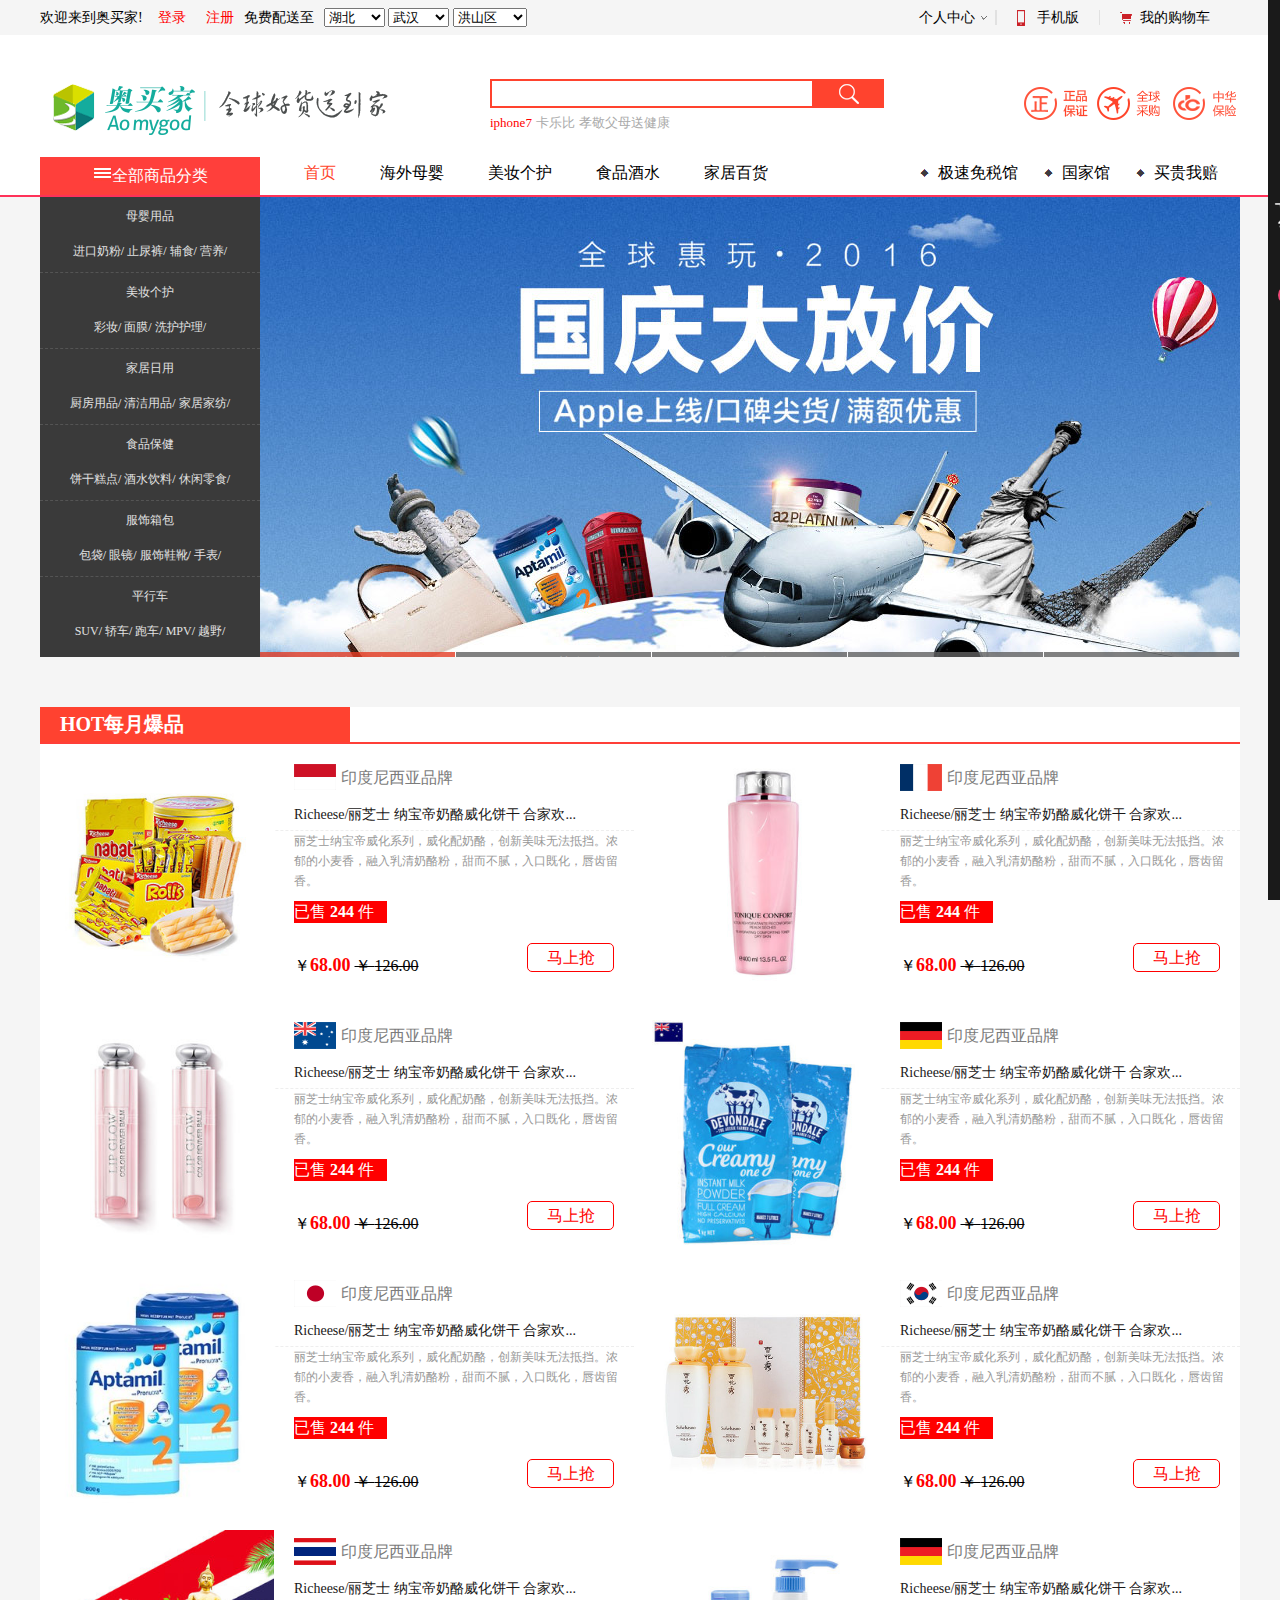
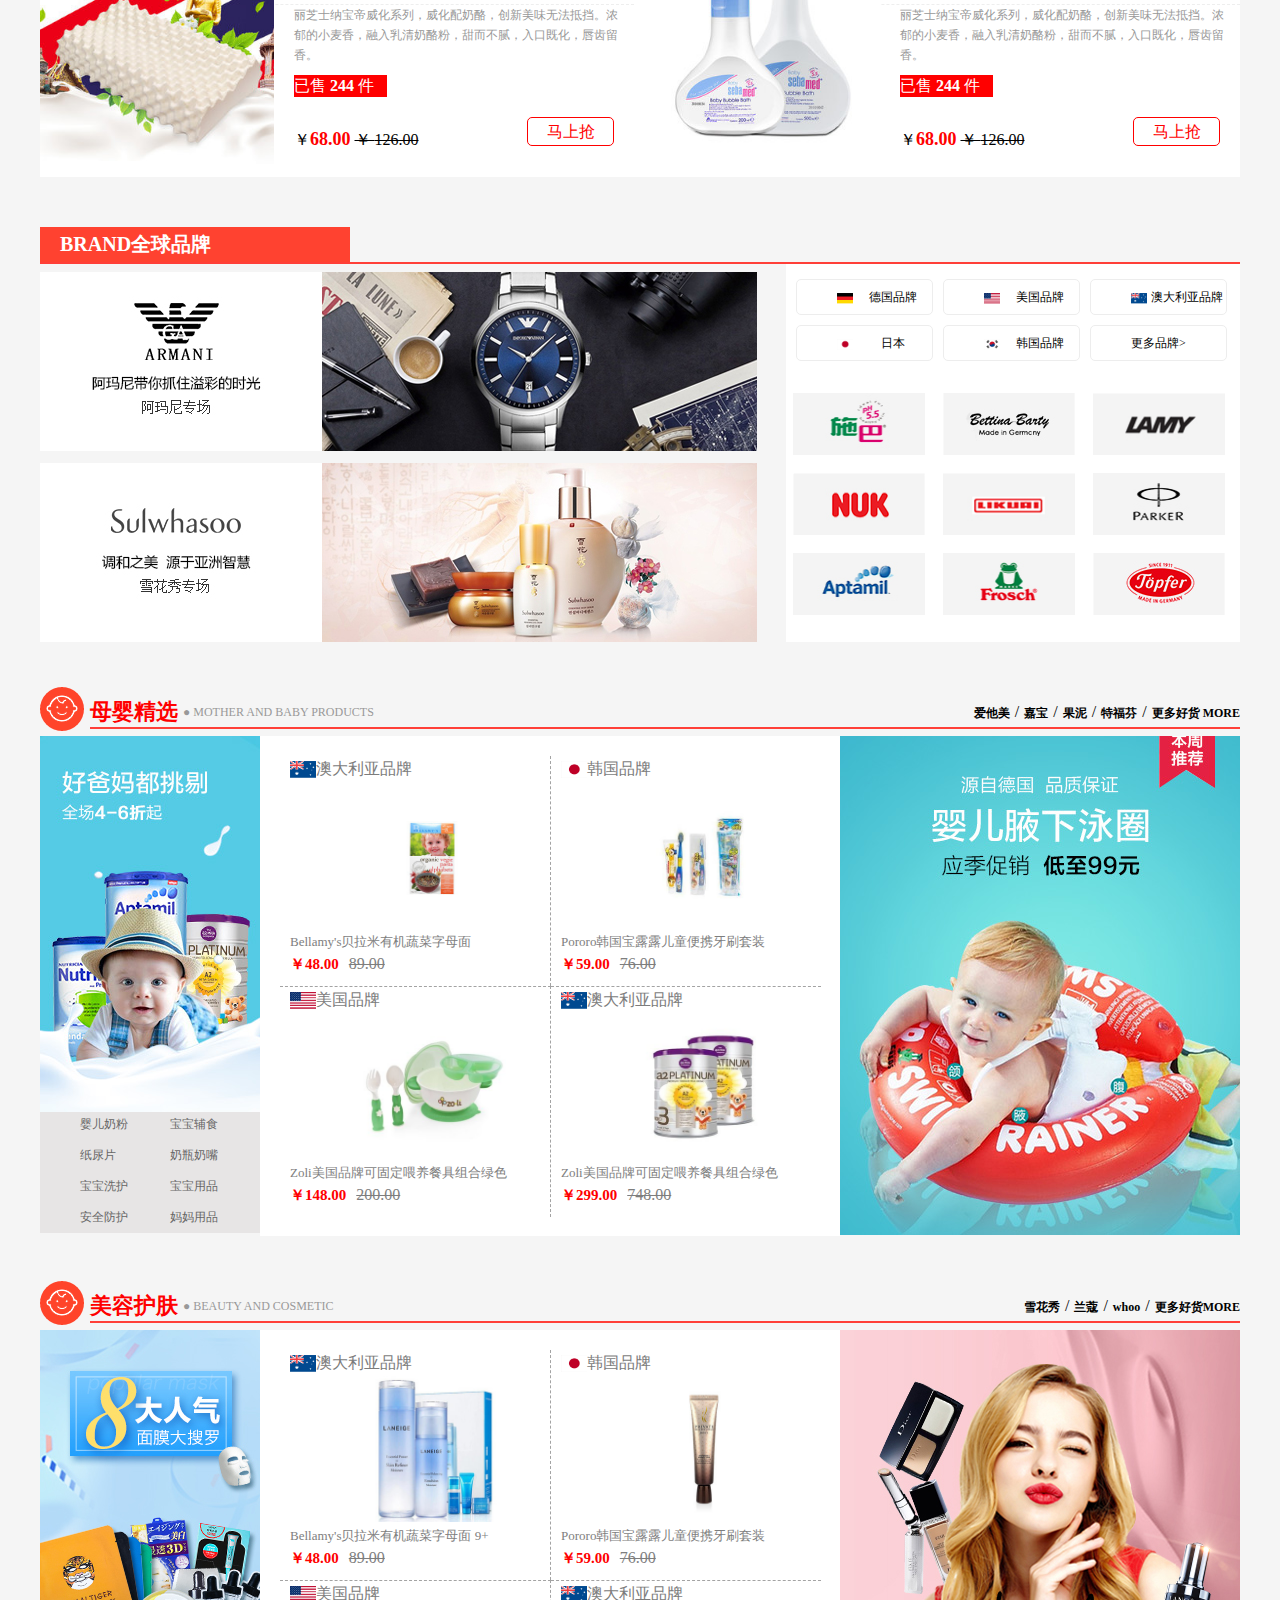
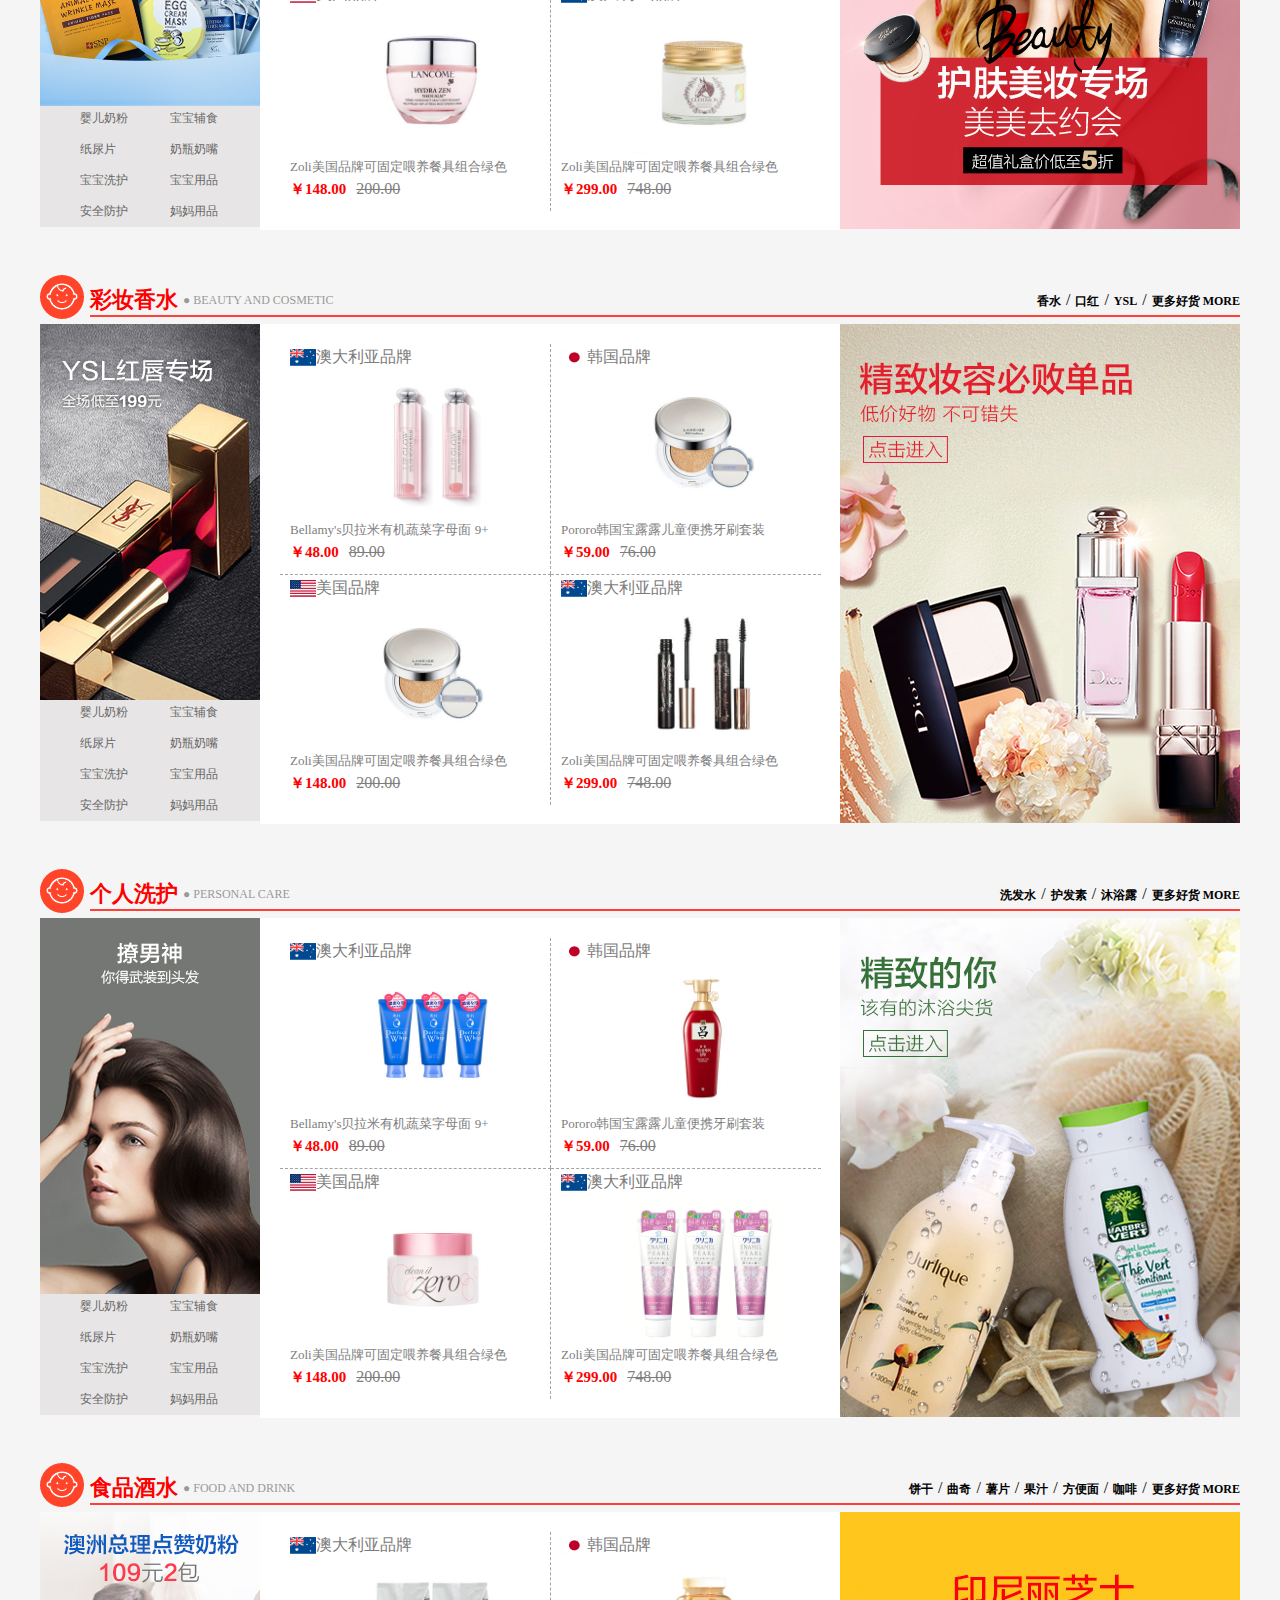
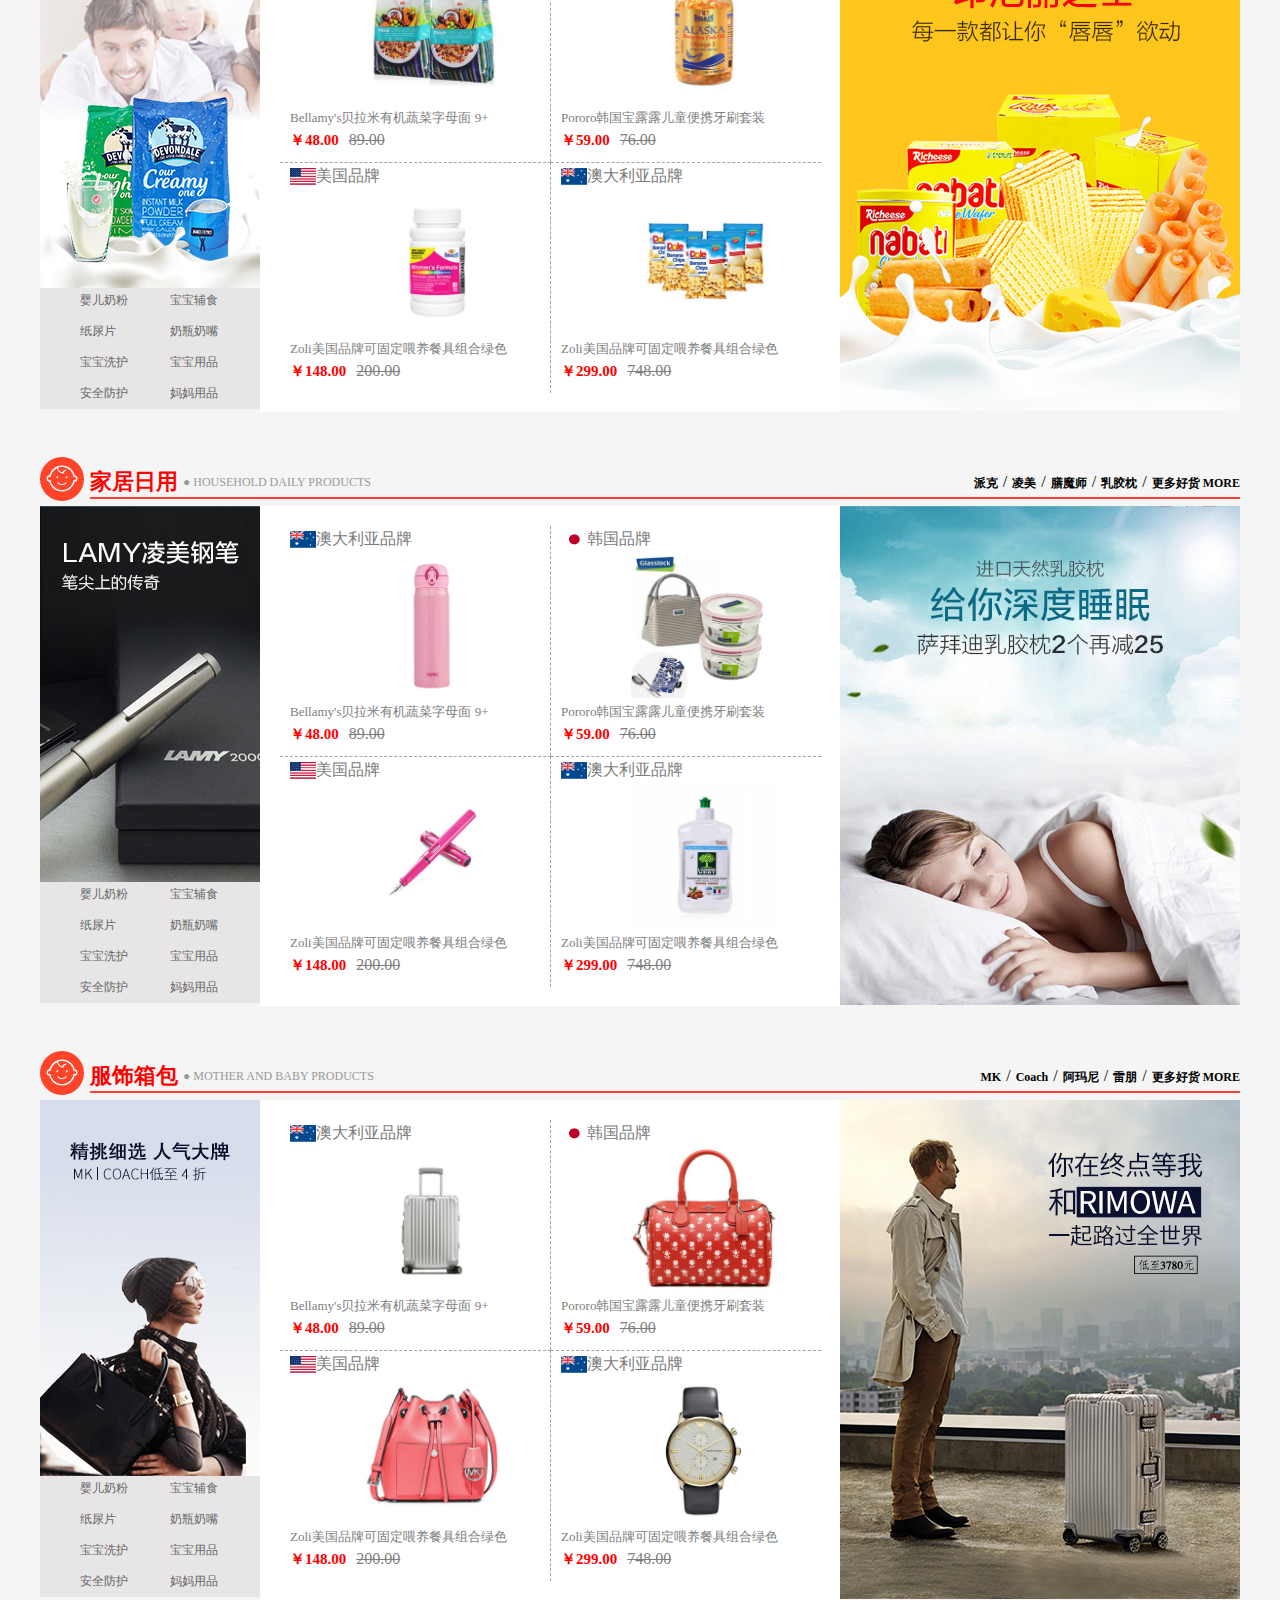
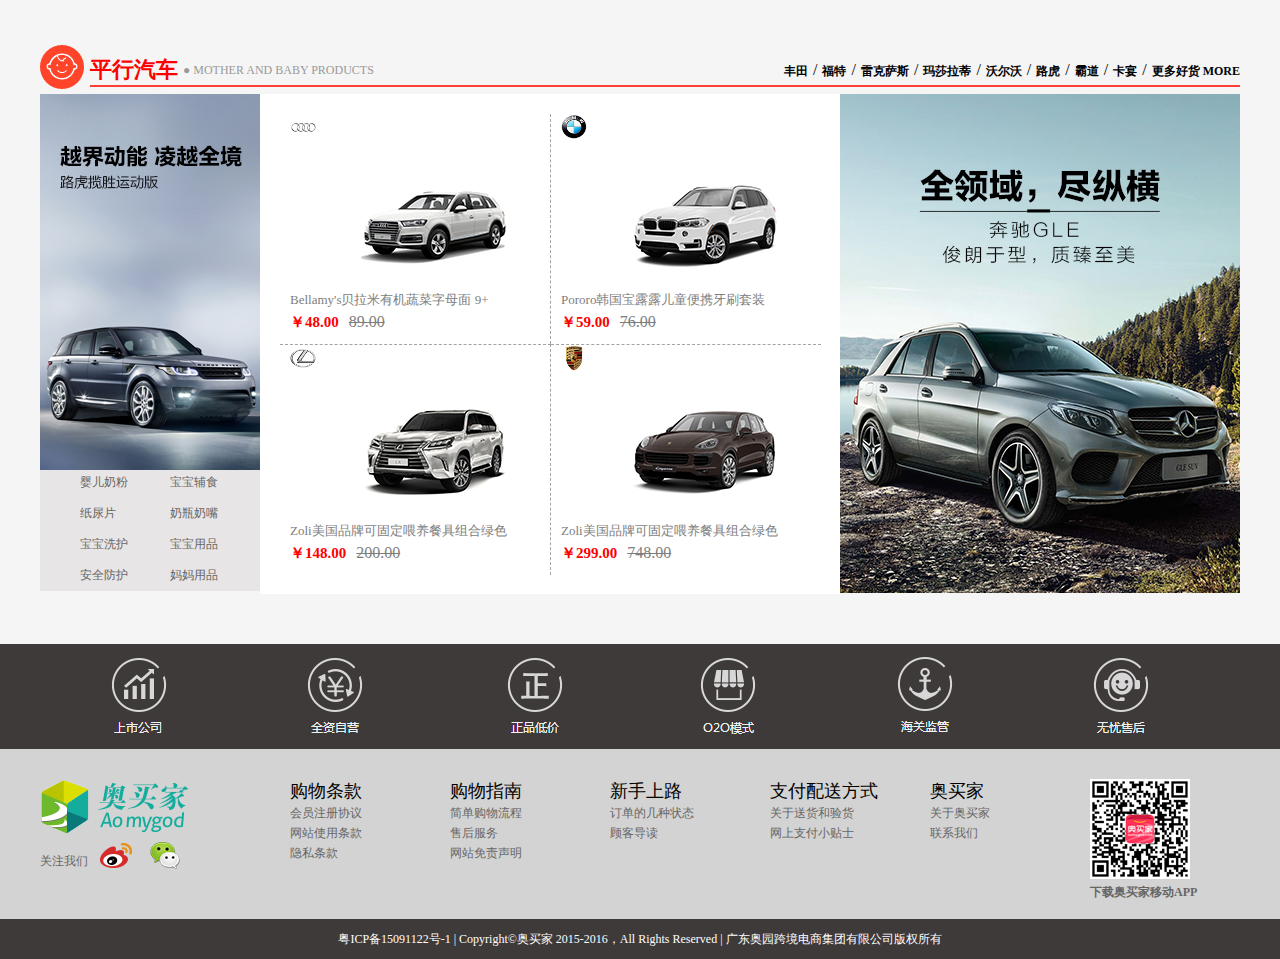
<file: index.html>
<!DOCTYPE html>
<html>
	<head>
		<meta charset="utf-8" />
		<title></title>
		<link rel="stylesheet" type="text/css" href="css/index.css"/>
		<link rel="stylesheet" type="text/css" href="css/index-shopping.css"/>
		<style type="text/css">
			#city{
				width:330px;
				float:left;
			}
		</style>
	</head>
	<body style="background:#f5f5f5">
		<!--右边的侧边栏-->
		<div id="index-shopping">
			<div class="left">
				<div class="mark">
					<div class="logo"><img src="img/shopping2.png" /></div>
					<div class="text">购物车</div>
					<div class="circle">0</div>
				</div>
			</div>
			<div class="right">
				<div class="right-footer">
					<div class="num">共<span>0</span>件</div>
					<div class="total">商品总额：<b>￥</b><span>0</span>件</div>
					<button class="btn">去购物车结算</btn>
				</div>
				
			</div>
		</div>
		<!--楼梯部分-->
		<div class="louti-nav">
		    <ul>
		        <li>1L
		            <span>母婴精选</span>
		        </li>
		        <li>2L
		            <span>美容护肤</span>
		        </li>
		        <li>3L
		            <span>彩妆香水</span>
		        </li>
		        <li>4L
		            <span>个人洗护</span>
		        </li>
		        <li>5L
		            <span>食品酒水</span>
		        </li>
		        <li>6L
		            <span>家居日用</span>
		        </li>
		        <li>7L
		            <span>服饰箱包</span>
		        </li>
		        <li>8L
		            <span>平行汽车</span>
		        </li>
		        <li class="last">TOP</li>
		    </ul>
		</div>
		<!--头部-->
		<div id="header">
			<div class="wrap">
				<ul id="left">
					<li class="list1">欢迎来到奥买家!</li>
					<li class="list2"><a href="html/login.html">登录</a></li>
					<li class="list3" style=";"><a href="html/register.html">注册</a></li>
					<li class="list4" style=";">免费配送至</li>
				</ul>
				<div id="city">
					<select class="prov"></select> 
					<select class="city" disabled="disabled"></select>
					<select class="dist" disabled="disabled"></select>
				</div>
				<ul id="right">
					<li class="list1"><a href="#">个人中心</a></li>
					<li class="list2"><a href="#">手机版</a></li>
					<li class="list3"><a href="html/shopping.html">我的购物车</a></li>
				</ul>
			</div>
		</div>
		<!--导航-->
		<div id="nav">
			<div class="wrap">
				<h1><img src="img/logo.gif" /></h1>
				<div class="search">
					<input type="text" class="content"/><button class="btn"><img src="img/fdj.gif"></button>
					<div class="hot-words">
						<span><a href="#" class="select">iphone7</a></span>
						<span><a href="#">卡乐比</a></span>
						<span><a href="#">孝敬父母送健康</a></span>
					</div>
				</div>
				<ul class="nav-top">
					<li class="lis1"><a href="#"><img src="img/zp.gif"></a></li>
					<li class="lis2"><a href="#"><img src="img/qq.gif"></a></li>
					<li class="lis3"><a href="#"><img src="img/bx.gif"></a></li>
				</ul>
				<div class="good">
					<img src="img/3t.gif" />全部商品分类
					<ul class="nav-left">
						<li class="nav-li">
							<span><a href="#">母婴用品</a></span>
							<p>
								<a href="#">进口奶粉</a>/
								<a href="#">止尿裤</a>/
								<a href="#">辅食</a>/
								<a href="#">营养</a>/
							<p>
						</li>
						<li class="nav-li">
							<span><a href="#">美妆个护</a></span>
							<p>
								<a href="#">彩妆</a>/
								<a href="#">面膜</a>/
								<a href="#">洗护护理</a>/
							<p>
						</li>
						<li class="nav-li">
							<span><a href="#">家居日用</a></span>
							<p>
								<a href="#">厨房用品</a>/
								<a href="#">清洁用品</a>/
								<a href="#">家居家纺</a>/
							<p>
						</li>
						<li class="nav-li">
							<span><a href="#">食品保健</a></span>
							<p>
								<a href="#">饼干糕点</a>/
								<a href="#">酒水饮料</a>/
								<a href="#">休闲零食</a>/
							<p>
						</li>
						<li class="nav-li">
							<span><a href="#">服饰箱包</a></span>
							<p>
								<a href="#">包袋</a>/
								<a href="#">眼镜</a>/
								<a href="#">服饰鞋靴</a>/
								<a href="#">手表</a>/
							<p>
						</li>
						<li style="border-bottom:0" class="nav-li">
							<span><a href="#">平行车</a></span>
							<p>
								<a href="#">SUV</a>/
								<a href="#">轿车</a>/
								<a href="#">跑车</a>/
								<a href="#">MPV</a>/
								<a href="#">越野</a>/
							<p>
						</li>
						<div class="nav-detail">
							<div class="box select">
								<dl>
									<dt><h3><a href="#">进口奶粉</a></h3></dt>
									<dd>
										<ul>
											<li><a href="#">爱他美</a></li>
											<li><a href="#">荷兰牛栏</a></li>
											<li><a href="#">a2</a></li>
											<li><a href="#">美素</a></li>
											<li><a href="#">雅培</a></li>
											<li><a href="#">惠氏</a></li>
											<li><a href="#">Pre段</a></li>
											<li><a href="#">一段</a></li>
											<li><a href="#">二段</a></li>
											<li><a href="#">三段</a></li>
											<li><a href="#">四段</a></li>
											<li><a href="#">五段</a></li>
											<li><a href="#">1+段</a></li>
											<li><a href="#">2+段</a></li>
										</ul>
									</dd>
								</dl>
								<dl>
									<dt><h3><a href="#">纸尿裤</a></h3></dt>
									<dd>
										<ul>
											<li><a href="#">花王</a></li>
											<li><a href="#">大王</a></li>
											<li><a href="#">尤妮佳</a></li>
											<li><a href="#">帮宝适</a></li>
											<li><a href="#">妮飘</a></li>
											<li><a href="#">纸尿裤NB码</a></li>
											<li><a href="#">纸尿裤S码</a></li>
											<li><a href="#">拉拉裤L码</a></li>
											<li><a href="#">拉拉裤XXL码</a></li>
										</ul>
									</dd>
								</dl>
								<dl>
									<dt><h3><a href="#">辅食/营养</a></h3></dt>
									<dd>
										<ul>
											<li><a href="#">果泥/彩泥/肉泥</a></li>
											<li><a href="#">米粉/面食</a></li>
											<li><a href="#">泡芙</a></li>
											<li><a href="#">溶豆</a></li>
											<li><a href="#">果干</a></li>
											<li><a href="#">磨牙棒</a></li>
											<li><a href="#">宝宝退热贴</a></li>
											<li><a href="#">二段</a></li>
											<li><a href="#">三段</a></li>
											<li><a href="#">四段</a></li>
											<li><a href="#">五段</a></li>
											<li><a href="#">1+段</a></li>
											<li><a href="#">2+段</a></li>
										</ul>
									</dd>
								</dl>
								<dl>
									<dt><h3><a href="#">宝宝用品</a></h3></dt>
									<dd>
										<ul>
											<li><a href="#">宝宝护肤</a></li>
											<li><a href="#">防蚊防晒</a></li>
											<li><a href="#">儿童牙膏</a></li>
											<li><a href="#">儿童牙刷</a></li>
											<li><a href="#">洗发沐浴</a></li>
											<li><a href="#">宝宝专用清洁</a></li>
											<li><a href="#">卫生护理</a></li>
											<li><a href="#">奶瓶</a></li>
											<li><a href="#">勺子/筷子</a></li>
											<li><a href="#">奶嘴</a></li>
											<li><a href="#">安抚奶嘴</a></li>
											<li><a href="#">水杯水壶</a></li>
											<li><a href="#">餐垫/餐盘</a></li>
											<li><a href="#">碗/餐盒</a></li>
											<li><a href="#">收纳容器</a></li>
											<li><a href="#">服饰鞋子</a></li>
											<li><a href="#">自制冰饮模具</a></li>
										</ul>
									</dd>
								</dl>
								<dl>
									<dt><h3><a href="#">宝宝出行玩具</a></h3></dt>
									<dd>
										<ul>
											<li><a href="#">安全座椅</a></li>
											<li><a href="#">儿童太阳眼镜</a></li>
											<li><a href="#">推车</a></li>
											<li><a href="#">背巾/背带</a></li>
											<li><a href="#">背包</a></li>
											<li><a href="#">牙胶</a></li>
											<li><a href="#">布偶</a></li>
											<li><a href="#">游泳圈</a></li>
											<li><a href="#">益智玩具</a></li>
											<li><a href="#">儿童雨伞</a></li>
											<li><a href="#">乐高玩具</a></li>
											<li><a href="#">童鞋</a></li>
										</ul>
									</dd>
								</dl>
								<dl>
									<dt><h3><a href="#">妈妈用品</a></h3></dt>
									<dd>
										<ul>
											<li><a href="#">产后修复</a></li>
											<li><a href="#">妈咪包</a></li>
											<li><a href="#">吸奶器</a></li>
										</ul>
									</dd>
								</dl>
							</div>
							<div class="box">
								<dl>
									<dt><h3><a href="#">彩妆</a></h3></dt>
									<dd>
										<ul>
											<li><a href="#">爱他美</a></li>
											<li><a href="#">荷兰牛栏</a></li>
											<li><a href="#">a2</a></li>
											<li><a href="#">美素</a></li>
											<li><a href="#">雅培</a></li>
											<li><a href="#">惠氏</a></li>
											<li><a href="#">Pre段</a></li>
											<li><a href="#">一段</a></li>
											<li><a href="#">二段</a></li>
											<li><a href="#">三段</a></li>
											<li><a href="#">四段</a></li>
											<li><a href="#">五段</a></li>
											<li><a href="#">1+段</a></li>
											<li><a href="#">2+段</a></li>
										</ul>
									</dd>
								</dl>
								<dl>
									<dt><h3><a href="#">面膜</a></h3></dt>
									<dd>
										<ul>
											<li><a href="#">花王</a></li>
											<li><a href="#">大王</a></li>
											<li><a href="#">尤妮佳</a></li>
											<li><a href="#">帮宝适</a></li>
											<li><a href="#">妮飘</a></li>
											<li><a href="#">纸尿裤NB码</a></li>
											<li><a href="#">纸尿裤S码</a></li>
											<li><a href="#">拉拉裤L码</a></li>
											<li><a href="#">拉拉裤XXL码</a></li>
										</ul>
									</dd>
								</dl>
								<dl>
									<dt><h3><a href="#">洗护护理</a></h3></dt>
									<dd>
										<ul>
											<li><a href="#">果泥/彩泥/肉泥</a></li>
											<li><a href="#">米粉/面食</a></li>
											<li><a href="#">泡芙</a></li>
											<li><a href="#">溶豆</a></li>
											<li><a href="#">果干</a></li>
											<li><a href="#">磨牙棒</a></li>
											<li><a href="#">宝宝退热贴</a></li>
											<li><a href="#">二段</a></li>
											<li><a href="#">三段</a></li>
											<li><a href="#">四段</a></li>
											<li><a href="#">五段</a></li>
											<li><a href="#">1+段</a></li>
											<li><a href="#">2+段</a></li>
										</ul>
									</dd>
								</dl>
								<dl>
									<dt><h3><a href="#">护肤</a></h3></dt>
									<dd>
										<ul>
											<li><a href="#">果泥/彩泥/肉泥</a></li>
											<li><a href="#">米粉/面食</a></li>
											<li><a href="#">泡芙</a></li>
											<li><a href="#">溶豆</a></li>
											<li><a href="#">果干</a></li>
											<li><a href="#">磨牙棒</a></li>
											<li><a href="#">宝宝退热贴</a></li>
										</ul>
									</dd>
								</dl>
								<dl>
									<dt><h3><a href="#">美容</a></h3></dt>
									<dd>
										<ul>
											<li><a href="#">爱他美</a></li>
											<li><a href="#">荷兰牛栏</a></li>
											<li><a href="#">a2</a></li>
											<li><a href="#">美素</a></li>
											<li><a href="#">雅培</a></li>
											<li><a href="#">惠氏</a></li>
											<li><a href="#">Pre段</a></li>
											<li><a href="#">一段</a></li>
											<li><a href="#">二段</a></li>
											<li><a href="#">三段</a></li>
											<li><a href="#">四段</a></li>
											<li><a href="#">五段</a></li>
											<li><a href="#">1+段</a></li>
											<li><a href="#">2+段</a></li>
										</ul>
									</dd>
								</dl>
								<dl>
									<dt><h3><a href="#">贴身护理</a></h3></dt>
									<dd>
										<ul>
											<li><a href="#">爱他美</a></li>
											<li><a href="#">荷兰牛栏</a></li>
											<li><a href="#">a2</a></li>
											<li><a href="#">美素</a></li>
											<li><a href="#">雅培</a></li>
											<li><a href="#">惠氏</a></li>
											<li><a href="#">Pre段</a></li>
											<li><a href="#">一段</a></li>
											<li><a href="#">二段</a></li>
											<li><a href="#">三段</a></li>
											<li><a href="#">四段</a></li>
											<li><a href="#">五段</a></li>
											<li><a href="#">1+段</a></li>
											<li><a href="#">2+段</a></li>
										</ul>
									</dd>
								</dl>
							</div>
							<div class="box">
								<dl>
									<dt><h3><a href="#">厨房用品</a></h3></dt>
									<dd>
										<ul>
											<li><a href="#">爱他美</a></li>
											<li><a href="#">荷兰牛栏</a></li>
											<li><a href="#">a2</a></li>
											<li><a href="#">美素</a></li>
											<li><a href="#">雅培</a></li>
											<li><a href="#">惠氏</a></li>
											<li><a href="#">Pre段</a></li>
											<li><a href="#">一段</a></li>
											<li><a href="#">二段</a></li>
											<li><a href="#">三段</a></li>
											<li><a href="#">四段</a></li>
											<li><a href="#">五段</a></li>
											<li><a href="#">1+段</a></li>
											<li><a href="#">2+段</a></li>
										</ul>
									</dd>
								</dl>
								<dl>
									<dt><h3><a href="#">清洁用品</a></h3></dt>
									<dd>
										<ul>
											<li><a href="#">花王</a></li>
											<li><a href="#">大王</a></li>
											<li><a href="#">尤妮佳</a></li>
											<li><a href="#">帮宝适</a></li>
											<li><a href="#">妮飘</a></li>
											<li><a href="#">纸尿裤NB码</a></li>
											<li><a href="#">纸尿裤S码</a></li>
											<li><a href="#">拉拉裤L码</a></li>
											<li><a href="#">拉拉裤XXL码</a></li>
										</ul>
									</dd>
								</dl>
								<dl>
									<dt><h3><a href="#">家居家纺</a></h3></dt>
									<dd>
										<ul>
											<li><a href="#">果泥/彩泥/肉泥</a></li>
											<li><a href="#">米粉/面食</a></li>
											<li><a href="#">泡芙</a></li>
											<li><a href="#">溶豆</a></li>
											<li><a href="#">果干</a></li>
											<li><a href="#">磨牙棒</a></li>
											<li><a href="#">宝宝退热贴</a></li>
											<li><a href="#">二段</a></li>
											<li><a href="#">三段</a></li>
											<li><a href="#">四段</a></li>
											<li><a href="#">五段</a></li>
											<li><a href="#">1+段</a></li>
											<li><a href="#">2+段</a></li>
										</ul>
									</dd>
								</dl>
								<dl>
									<dt><h3><a href="#">家用电器</a></h3></dt>
									<dd>
										<ul>
											<li><a href="#">果泥/彩泥/肉泥</a></li>
											<li><a href="#">米粉/面食</a></li>
											<li><a href="#">泡芙</a></li>
											<li><a href="#">溶豆</a></li>
											<li><a href="#">果干</a></li>
											<li><a href="#">磨牙棒</a></li>
											<li><a href="#">宝宝退热贴</a></li>
										</ul>
									</dd>
								</dl>
								<dl>
									<dt><h3><a href="#">生活用品</a></h3></dt>
									<dd>
										<ul>
											<li><a href="#">爱他美</a></li>
											<li><a href="#">荷兰牛栏</a></li>
											<li><a href="#">a2</a></li>
											<li><a href="#">美素</a></li>
											<li><a href="#">雅培</a></li>
											<li><a href="#">惠氏</a></li>
											<li><a href="#">Pre段</a></li>
											<li><a href="#">一段</a></li>
											<li><a href="#">二段</a></li>
											<li><a href="#">三段</a></li>
											<li><a href="#">四段</a></li>
											<li><a href="#">五段</a></li>
											<li><a href="#">1+段</a></li>
											<li><a href="#">2+段</a></li>
										</ul>
									</dd>
								</dl>
								<dl>
									<dt><h3><a href="#">数码电器</a></h3></dt>
									<dd>
										<ul>
											<li><a href="#">爱他美</a></li>
											<li><a href="#">荷兰牛栏</a></li>
											<li><a href="#">a2</a></li>
											<li><a href="#">美素</a></li>
											<li><a href="#">雅培</a></li>
											<li><a href="#">惠氏</a></li>
											<li><a href="#">Pre段</a></li>
											<li><a href="#">一段</a></li>
											<li><a href="#">二段</a></li>
											<li><a href="#">三段</a></li>
											<li><a href="#">四段</a></li>
											<li><a href="#">五段</a></li>
											<li><a href="#">1+段</a></li>
											<li><a href="#">2+段</a></li>
										</ul>
									</dd>
								</dl>
							</div>
							<div class="box">
								<dl>
									<dt><h3><a href="#">饼干糕点</a></h3></dt>
									<dd>
										<ul>
											<li><a href="#">爱他美</a></li>
											<li><a href="#">荷兰牛栏</a></li>
											<li><a href="#">a2</a></li>
											<li><a href="#">美素</a></li>
											<li><a href="#">雅培</a></li>
											<li><a href="#">惠氏</a></li>
											<li><a href="#">Pre段</a></li>
											<li><a href="#">一段</a></li>
											<li><a href="#">二段</a></li>
											<li><a href="#">三段</a></li>
											<li><a href="#">四段</a></li>
											<li><a href="#">五段</a></li>
											<li><a href="#">1+段</a></li>
											<li><a href="#">2+段</a></li>
										</ul>
									</dd>
								</dl>
								<dl>
									<dt><h3><a href="#">酒水饮料</a></h3></dt>
									<dd>
										<ul>
											<li><a href="#">花王</a></li>
											<li><a href="#">大王</a></li>
											<li><a href="#">尤妮佳</a></li>
											<li><a href="#">帮宝适</a></li>
											<li><a href="#">妮飘</a></li>
											<li><a href="#">纸尿裤NB码</a></li>
											<li><a href="#">纸尿裤S码</a></li>
											<li><a href="#">拉拉裤L码</a></li>
											<li><a href="#">拉拉裤XXL码</a></li>
										</ul>
									</dd>
								</dl>
								<dl>
									<dt><h3><a href="#">休闲零食</a></h3></dt>
									<dd>
										<ul>
											<li><a href="#">果泥/彩泥/肉泥</a></li>
											<li><a href="#">米粉/面食</a></li>
											<li><a href="#">泡芙</a></li>
											<li><a href="#">溶豆</a></li>
											<li><a href="#">果干</a></li>
											<li><a href="#">磨牙棒</a></li>
											<li><a href="#">宝宝退热贴</a></li>
											
											<li><a href="#">二段</a></li>
											<li><a href="#">三段</a></li>
											<li><a href="#">四段</a></li>
											<li><a href="#">五段</a></li>
											<li><a href="#">1+段</a></li>
											<li><a href="#">2+段</a></li>
										</ul>
									</dd>
								</dl>
								<dl>
									<dt><h3><a href="#">速食/酱料/粮油</a></h3></dt>
									<dd>
										<ul>
											<li><a href="#">果泥/彩泥/肉泥</a></li>
											<li><a href="#">米粉/面食</a></li>
											<li><a href="#">泡芙</a></li>
											<li><a href="#">溶豆</a></li>
											<li><a href="#">果干</a></li>
											<li><a href="#">磨牙棒</a></li>
											<li><a href="#">宝宝退热贴</a></li>
										</ul>
									</dd>
								</dl>
								<dl>
									<dt><h3><a href="#">营养保健</a></h3></dt>
									<dd>
										<ul>
											<li><a href="#">爱他美</a></li>
											<li><a href="#">荷兰牛栏</a></li>
											<li><a href="#">a2</a></li>
											<li><a href="#">美素</a></li>
											<li><a href="#">雅培</a></li>
											<li><a href="#">惠氏</a></li>
											<li><a href="#">Pre段</a></li>
											<li><a href="#">一段</a></li>
											<li><a href="#">二段</a></li>
											<li><a href="#">三段</a></li>
											<li><a href="#">四段</a></li>
											<li><a href="#">五段</a></li>
											<li><a href="#">1+段</a></li>
											<li><a href="#">2+段</a></li>
										</ul>
									</dd>
								</dl>
								<dl>
									<dt><h3><a href="#">进口生鲜</a></h3></dt>
									<dd>
										<ul>
											<li><a href="#">爱他美</a></li>
											<li><a href="#">荷兰牛栏</a></li>
											<li><a href="#">a2</a></li>
											<li><a href="#">美素</a></li>
											<li><a href="#">雅培</a></li>
											<li><a href="#">惠氏</a></li>
											<li><a href="#">Pre段</a></li>
											<li><a href="#">一段</a></li>
											<li><a href="#">二段</a></li>
											<li><a href="#">三段</a></li>
											<li><a href="#">四段</a></li>
											<li><a href="#">五段</a></li>
											<li><a href="#">1+段</a></li>
											<li><a href="#">2+段</a></li>
										</ul>
									</dd>
								</dl>
							</div>
							<div class="box">
								<dl>
									<dt><h3><a href="#">包袋</a></h3></dt>
									<dd>
										<ul>
											<li><a href="#">爱他美</a></li>
											<li><a href="#">荷兰牛栏</a></li>
											<li><a href="#">a2</a></li>
											<li><a href="#">美素</a></li>
											<li><a href="#">雅培</a></li>
											<li><a href="#">惠氏</a></li>
											<li><a href="#">Pre段</a></li>
											<li><a href="#">一段</a></li>
											<li><a href="#">二段</a></li>
											<li><a href="#">三段</a></li>
											<li><a href="#">四段</a></li>
											<li><a href="#">五段</a></li>
											<li><a href="#">1+段</a></li>
											<li><a href="#">2+段</a></li>
										</ul>
									</dd>
								</dl>
								<dl>
									<dt><h3><a href="#">眼镜</a></h3></dt>
									<dd>
										<ul>
											<li><a href="#">花王</a></li>
											<li><a href="#">大王</a></li>
											<li><a href="#">尤妮佳</a></li>
											<li><a href="#">帮宝适</a></li>
											<li><a href="#">妮飘</a></li>
											<li><a href="#">纸尿裤NB码</a></li>
											<li><a href="#">纸尿裤S码</a></li>
											<li><a href="#">拉拉裤L码</a></li>
											<li><a href="#">拉拉裤XXL码</a></li>
										</ul>
									</dd>
								</dl>
								<dl>
									<dt><h3><a href="#">服饰鞋靴</a></h3></dt>
									<dd>
										<ul>
											<li><a href="#">果泥/彩泥/肉泥</a></li>
											<li><a href="#">米粉/面食</a></li>
											<li><a href="#">泡芙</a></li>
											<li><a href="#">溶豆</a></li>
											<li><a href="#">果干</a></li>
											<li><a href="#">磨牙棒</a></li>
											<li><a href="#">宝宝退热贴</a></li>
											
											<li><a href="#">二段</a></li>
											<li><a href="#">三段</a></li>
											<li><a href="#">四段</a></li>
											<li><a href="#">五段</a></li>
											<li><a href="#">1+段</a></li>
											<li><a href="#">2+段</a></li>
										</ul>
									</dd>
								</dl>
								<dl>
									<dt><h3><a href="#">手表</a></h3></dt>
									<dd>
										<ul>
											<li><a href="#">果泥/彩泥/肉泥</a></li>
											<li><a href="#">米粉/面食</a></li>
											<li><a href="#">泡芙</a></li>
											<li><a href="#">溶豆</a></li>
											<li><a href="#">果干</a></li>
											<li><a href="#">磨牙棒</a></li>
											<li><a href="#">宝宝退热贴</a></li>
										</ul>
									</dd>
								</dl>
								<dl>
									<dt><h3><a href="#">箱子</a></h3></dt>
									<dd>
										<ul>
											<li><a href="#">爱他美</a></li>
											<li><a href="#">荷兰牛栏</a></li>
											<li><a href="#">a2</a></li>
											<li><a href="#">美素</a></li>
											<li><a href="#">雅培</a></li>
											<li><a href="#">惠氏</a></li>
											<li><a href="#">Pre段</a></li>
											<li><a href="#">一段</a></li>
											<li><a href="#">二段</a></li>
											<li><a href="#">三段</a></li>
											<li><a href="#">四段</a></li>
											<li><a href="#">五段</a></li>
											<li><a href="#">1+段</a></li>
											<li><a href="#">2+段</a></li>
										</ul>
									</dd>
								</dl>
							</div>
							<div class="box">
								<dl>
									<dt><h3><a href="#">SUV</a></h3></dt>
									<dd>
										<ul>
											<li><a href="#">爱他美</a></li>
											<li><a href="#">荷兰牛栏</a></li>
											<li><a href="#">a2</a></li>
											<li><a href="#">美素</a></li>
											<li><a href="#">雅培</a></li>
											<li><a href="#">惠氏</a></li>
											<li><a href="#">Pre段</a></li>
											<li><a href="#">一段</a></li>
											<li><a href="#">二段</a></li>
											<li><a href="#">三段</a></li>
											<li><a href="#">四段</a></li>
											<li><a href="#">五段</a></li>
											<li><a href="#">1+段</a></li>
											<li><a href="#">2+段</a></li>
										</ul>
									</dd>
								</dl>
								<dl>
									<dt><h3><a href="#">轿车</a></h3></dt>
									<dd>
										<ul>
											<li><a href="#">花王</a></li>
											<li><a href="#">大王</a></li>
											<li><a href="#">尤妮佳</a></li>
											<li><a href="#">帮宝适</a></li>
											<li><a href="#">妮飘</a></li>
											<li><a href="#">纸尿裤NB码</a></li>
											<li><a href="#">纸尿裤S码</a></li>
											<li><a href="#">拉拉裤L码</a></li>
											<li><a href="#">拉拉裤XXL码</a></li>
										</ul>
									</dd>
								</dl>
								<dl>
									<dt><h3><a href="#">跑车</a></h3></dt>
									<dd>
										<ul>
											<li><a href="#">果泥/彩泥/肉泥</a></li>
											<li><a href="#">米粉/面食</a></li>
											<li><a href="#">泡芙</a></li>
											<li><a href="#">溶豆</a></li>
											<li><a href="#">果干</a></li>
											<li><a href="#">磨牙棒</a></li>
											<li><a href="#">宝宝退热贴</a></li>
											<li><a href="#">二段</a></li>
											<li><a href="#">三段</a></li>
											<li><a href="#">四段</a></li>
											<li><a href="#">五段</a></li>
											<li><a href="#">1+段</a></li>
											<li><a href="#">2+段</a></li>
										</ul>
									</dd>
								</dl>
								<dl>
									<dt><h3><a href="#">MPV</a></h3></dt>
									<dd>
										<ul>
											<li><a href="#">果泥/彩泥/肉泥</a></li>
											<li><a href="#">米粉/面食</a></li>
											<li><a href="#">泡芙</a></li>
											<li><a href="#">溶豆</a></li>
											<li><a href="#">果干</a></li>
											<li><a href="#">磨牙棒</a></li>
											<li><a href="#">宝宝退热贴</a></li>
										</ul>
									</dd>
								</dl>
								<dl>
									<dt><h3><a href="#">越野</a></h3></dt>
									<dd>
										<ul>
											<li><a href="#">爱他美</a></li>
											<li><a href="#">荷兰牛栏</a></li>
											<li><a href="#">a2</a></li>
											<li><a href="#">美素</a></li>
											<li><a href="#">雅培</a></li>
											<li><a href="#">惠氏</a></li>
											<li><a href="#">Pre段</a></li>
											<li><a href="#">一段</a></li>
											<li><a href="#">二段</a></li>
											<li><a href="#">三段</a></li>
											<li><a href="#">四段</a></li>
											<li><a href="#">五段</a></li>
											<li><a href="#">1+段</a></li>
											<li><a href="#">2+段</a></li>
										</ul>
									</dd>
								</dl>
								<dl>
									<dt><h3><a href="#">皮卡</a></h3></dt>
									<dd>
										<ul>
											<li><a href="#">爱他美</a></li>
											<li><a href="#">荷兰牛栏</a></li>
											<li><a href="#">a2</a></li>
											<li><a href="#">美素</a></li>
											<li><a href="#">雅培</a></li>
											<li><a href="#">惠氏</a></li>
											<li><a href="#">Pre段</a></li>
											<li><a href="#">一段</a></li>
											<li><a href="#">二段</a></li>
											<li><a href="#">三段</a></li>
											<li><a href="#">四段</a></li>
											<li><a href="#">五段</a></li>
											<li><a href="#">1+段</a></li>
											<li><a href="#">2+段</a></li>
										</ul>
									</dd>
								</dl>
							</di
						</div>
					</ul>
				</div>
				<ol>
					<li><a style="color:#ff442a" href="#">首页</a></li>
					<li><a href="#">海外母婴</a></li>
					<li><a href="#">美妆个护</a></li>
					<li><a href="#">食品酒水</a></li>
					<li><a href="#">家居百货</a></li>
				</ol>
				<ul class="nav-right">
					<li><a href="#">极速免税馆</a></li>
					<li><a href="#">国家馆</a></li>
					<li><a href="#">买贵我赔</a></li>
				</ul>
			</div>
		</div>
		<!--轮播图-->
		<div id="nav2">
			<div id="lb">
				<div class="pre">&lt;</div>
				<div class="next">&gt;</div>
				<ul class="nav2-right">
					<li class="active"><img src="img/lbt1.jpeg" /></li>
					<li><img src="img/lbt2.jpeg" /></li>
					<li><img src="img/lbt3.jpeg" /></li>
					<li><img src="img/lbt4.jpeg" /></li>
					<li><img src="img/lbt5.jpeg" /></li>
				</ul>
				<ul class="nav2-small">
					<li class="active">
						<p>满额优惠</p>
						<p>国庆大放价</p>
					</li>
					<li>
						<p>Apple强势入驻</p>
						<p>iphone7特价限量抢</p>
					</li>
					<li>
						<p>满298减50</p>
						<p>国庆大放价</p>
					</li>
					<li>
						<p>低至190元起</p>
						<p>奶粉专场</p>
					</li>
					<li style="border-right:0">
						<p>低至4折</p>
						<p>时尚轻奢</p>
					</li>
				</ul>
			</div>
		</div>
		<!--hot每月爆品-->
		<div id="hot" style="background:white">
			<h3 class="hot"><span>HOT每月爆品</span></h3>
			<ul>
				<li>
					<a class="pic" href="html/goodsdetail.html?id=good1"><img src="img/hot1.jpg"></a>
					<div class="brand"><img src="img/flag1.png" /> 印度尼西亚品牌</div>
					<div class="tittle"><a href="#">Richeese/丽芝士 纳宝帝奶酪威化饼干 合家欢...</a></div>
					<div class="tips">
					丽芝士纳宝帝威化系列，威化配奶酪，创新美味无法抵挡。浓郁的小麦香，融入乳清奶酪粉，甜而不腻，入口既化，唇齿留香。	
					</div>
					<div class="sold">
						<span>已售
						<b>244</b>
						件
						</span>
					</div>
					<div class="price">
						<span class="pspan">￥<b>68.00</b></span>
						<del>
							￥
							<span>126.00</span>
						</del>
						<a href="html/goodsdetail.html?id=good1">马上抢</a>
					</div>
				</li>
				<li style="margin-right: 0">
					<a class="pic" href="html/goodsdetail.html?id=good2"><img src="img/hot2.jpg"></a>
					<div class="brand"><img src="img/flag2.png" /> 印度尼西亚品牌</div>
					<div class="tittle"><a href="#">Richeese/丽芝士 纳宝帝奶酪威化饼干 合家欢...</a></div>
					<div class="tips">
					丽芝士纳宝帝威化系列，威化配奶酪，创新美味无法抵挡。浓郁的小麦香，融入乳清奶酪粉，甜而不腻，入口既化，唇齿留香。	
					</div>
					<div class="sold">
						<span>已售
						<b>244</b>
						件
						</span>
					</div>
					<div class="price">
						<span class="pspan">￥<b>68.00</b></span>
						<del>
							￥
							<span>126.00</span>
						</del>
						<a href="html/goodsdetail.html?id=good2">马上抢</a>
					</div>
				</li>
				<li>
					<a class="pic" href="html/goodsdetail.html?id=good3"><img src="img/hot3.jpg"></a>
					<div class="brand"><img src="img/flag3.png" /> 印度尼西亚品牌</div>
					<div class="tittle"><a href="#">Richeese/丽芝士 纳宝帝奶酪威化饼干 合家欢...</a></div>
					<div class="tips">
					丽芝士纳宝帝威化系列，威化配奶酪，创新美味无法抵挡。浓郁的小麦香，融入乳清奶酪粉，甜而不腻，入口既化，唇齿留香。	
					</div>
					<div class="sold">
						<span>已售
						<b>244</b>
						件
						</span>
					</div>
					<div class="price">
						<span class="pspan">￥<b>68.00</b></span>
						<del>
							￥
							<span>126.00</span>
						</del>
						<a href="html/goodsdetail.html?id=good3">马上抢</a>
					</div>
				</li>
				<li style="margin-right: 0">
					<a class="pic" href="html/goodsdetail.html?id=good4"><img src="img/hot4.jpg"></a>
					<div class="brand"><img src="img/flag4.png" /> 印度尼西亚品牌</div>
					<div class="tittle"><a href="#">Richeese/丽芝士 纳宝帝奶酪威化饼干 合家欢...</a></div>
					<div class="tips">
					丽芝士纳宝帝威化系列，威化配奶酪，创新美味无法抵挡。浓郁的小麦香，融入乳清奶酪粉，甜而不腻，入口既化，唇齿留香。	
					</div>
					<div class="sold">
						<span>已售
						<b>244</b>
						件
						</span>
					</div>
					<div class="price">
						<span class="pspan">￥<b>68.00</b></span>
						<del>
							￥
							<span>126.00</span>
						</del>
						<a href="html/goodsdetail.html?id=good4">马上抢</a>
					</div>
				</li>
				<li>
					<a class="pic" href="html/goodsdetail.html?id=good5"><img src="img/hot5.jpg"></a>
					<div class="brand"><img src="img/flag5.png" /> 印度尼西亚品牌</div>
					<div class="tittle"><a href="#">Richeese/丽芝士 纳宝帝奶酪威化饼干 合家欢...</a></div>
					<div class="tips">
					丽芝士纳宝帝威化系列，威化配奶酪，创新美味无法抵挡。浓郁的小麦香，融入乳清奶酪粉，甜而不腻，入口既化，唇齿留香。	
					</div>
					<div class="sold">
						<span>已售
						<b>244</b>
						件
						</span>
					</div>
					<div class="price">
						<span class="pspan">￥<b>68.00</b></span>
						<del>
							￥
							<span>126.00</span>
						</del>
						<a href="html/goodsdetail.html?id=good5">马上抢</a>
					</div>
				</li>
				<li style="margin-right: 0">
					<a class="pic" href="html/goodsdetail.html?id=good6"><img src="img/hot6.jpg"></a>
					<div class="brand"><img src="img/flag6.png" /> 印度尼西亚品牌</div>
					<div class="tittle"><a href="#">Richeese/丽芝士 纳宝帝奶酪威化饼干 合家欢...</a></div>
					<div class="tips">
					丽芝士纳宝帝威化系列，威化配奶酪，创新美味无法抵挡。浓郁的小麦香，融入乳清奶酪粉，甜而不腻，入口既化，唇齿留香。	
					</div>
					<div class="sold">
						<span>已售
						<b>244</b>
						件
						</span>
					</div>
					<div class="price">
						<span class="pspan">￥<b>68.00</b></span>
						<del>
							￥
							<span>126.00</span>
						</del>
						<a href="html/goodsdetail.html?id=good6">马上抢</a>
					</div>
				</li>
				<li>
					<a class="pic" href="html/goodsdetail.html?id=good7"><img src="img/hot7.jpg"></a>
					<div class="brand"><img src="img/flag7.png" /> 印度尼西亚品牌</div>
					<div class="tittle"><a href="#">Richeese/丽芝士 纳宝帝奶酪威化饼干 合家欢...</a></div>
					<div class="tips">
					丽芝士纳宝帝威化系列，威化配奶酪，创新美味无法抵挡。浓郁的小麦香，融入乳清奶酪粉，甜而不腻，入口既化，唇齿留香。	
					</div>
					<div class="sold">
						<span>已售
						<b>244</b>
						件
						</span>
					</div>
					<div class="price">
						<span class="pspan">￥<b>68.00</b></span>
						<del>
							￥
							<span>126.00</span>
						</del>
						<a href="html/goodsdetail.html?id=good7">马上抢</a>
					</div>
				</li>
				<li style="margin-right: 0">
					<a class="pic" href="html/goodsdetail.html?id=good8"><img src="img/hot8.jpg"></a>
					<div class="brand"><img src="img/flag8.png" /> 印度尼西亚品牌</div>
					<div class="tittle"><a href="#">Richeese/丽芝士 纳宝帝奶酪威化饼干 合家欢...</a></div>
					<div class="tips">
					丽芝士纳宝帝威化系列，威化配奶酪，创新美味无法抵挡。浓郁的小麦香，融入乳清奶酪粉，甜而不腻，入口既化，唇齿留香。	
					</div>
					<div class="sold">
						<span>已售
						<b>244</b>
						件
						</span>
					</div>
					<div class="price">
						<span class="pspan">￥<b>68.00</b></span>
						<del>
							￥
							<span>126.00</span>
						</del>
						<a href="html/goodsdetail.html?id=good8">马上抢</a>
					</div>
				</li>
			</ul>
		</div>
		<!--brand全球品牌-->
		<div id="brand">
			<h3 class="hot"><span>BRAND全球品牌</span></h3>
			<ul class="brand-left">
				<li><a href="#"><img src="img/brand-left1.jpeg"></a></li>
				<li><a href="#"><img src="img/brand-left2.jpeg"></a></li>
			</ul>
			<div class="brand-right">
				<ol class="up">
					<li style="margin-left:10px"><img src="img/flag8.png">德国品牌</li>
					<li><img src="img/flag9.png">美国品牌</li>
					<li ><img src="img/flag3.png">澳大利亚品牌</li>
					<li style="margin-left:10px"><img src="img/flag5.png" />日本</li>
					<li><img src="img/flag6.png" />韩国品牌</li>
					<li>更多品牌&gt;</li>
				</ol>
				<div class="down">
					<span><img src="img/down1.jpeg" /></span>
					<span><img src="img/down2.jpeg" /></span>
					<span><img src="img/down3.jpeg" /></span>
					<span><img src="img/down4.jpeg" /></span>
					<span><img src="img/down5.jpeg" /></span>
					<span><img src="img/down6.jpeg" /></span>
					<span><img src="img/down7.jpeg" /></span>
					<span><img src="img/down8.jpeg" /></span>
					<span><img src="img/down9.jpeg" /></span>
				</div>
			</div>
		</div>
		<!--1F母婴精选-->
		<div class="louti">
			<div id="floor1">
				<div class="pic">
					<img src="img/floor1-1.jpg" />
				</div>
				<div class="context">
					<h4>母婴精选</h4>
					<span class="tittle">
						● MOTHER AND BABY PRODUCTS
					</span>
					<ul class="nav">
						<li><a href="#">爱他美</a></li>
						<li>/</li>
						<li><a href="#">嘉宝</a></li>
						<li>/</li>
						<li><a href="#">果泥 </a></li>
						<li>/</li>
						<li><a href="#">特福芬</a></li>
						<li>/</li>
						<li><a href="#">更多好货 MORE</a></li>
					</ul>
				</div>
			</div>
			<div id="floor1-main">
				<div class="left">
					<div class="photo">
						<img src="img/floor1-2.jpg">
					</div>
					<ul>
						<li><a href="#">婴儿奶粉</a></li>
						<li><a href="#">宝宝辅食</a></li>
						<li><a href="#">纸尿片</a></li>
						<li><a href="#">奶瓶奶嘴</a></li>
						<li><a href="#">宝宝洗护</a></li>
						<li><a href="#">宝宝用品</a></li>
						<li><a href="#">安全防护</a></li>
						<li><a href="#">妈妈用品</a></li>
					</ul>
				</div>
				<div class="middle">
					<div class="middle1">
						<div class="move">
							<p>
								<span>
									<img src="img/flag3.png">
								</span>
								澳大利亚品牌
							</p>
							<div class="pic" style="text-align:center;">
								<a href="html/goodsdetail.html?id=good9"><img src="img/floor1-4.jpg"/></a>
							</div>
						</div>
						<a href="#" style="color:#7e7e7e">Bellamy's贝拉米有机蔬菜字母面</a>
						<p class="price">
							<span style="color:red;font-size:15px;font-weight: bold;margin-right:10px">￥48.00</span>
							<del style="color:#7e7e7e">89.00</del>
						</p>
					</div>
					<div class="middle2" style="border-left:1px dashed #a3a3a3">
						<div class="move">
							<p>
								<span>
									<img src="img/flag5.png">
								</span>
								韩国品牌
							</p>
							<div class="pic" style="text-align:center;">
								<a href="html/goodsdetail.html?id=good10"><img src="img/floor1-5.jpg"/></a>
							</div>
						</div>
						<a href="#" style="color:#7e7e7e">Pororo韩国宝露露儿童便携牙刷套装</a>
						<p class="price">
							<span style="color:red;font-size:15px;font-weight: bold;margin-right:10px">￥59.00</span>
							<del style="color:#7e7e7e">76.00</del>
						</p>
						
					</div>
					<div class="middle3" style="border-top:1px dashed #a3a3a3;border-right:1px dashed #a3a3a3">
						<div class="move">
							<p>
								<span>
									<img src="img/flag9.png">
								</span>
								美国品牌
							</p>
							<div class="pic" style="text-align:center;">
								<a href="html/goodsdetail.html?id=good11"><img src="img/floor1-6.jpg"/></a>
							</div>
						</div>
						<a href="#" style="color:#7e7e7e">Zoli美国品牌可固定喂养餐具组合绿色</a>
						<p class="price">
							<span style="color:red;font-size:15px;font-weight: bold;margin-right:10px">￥148.00</span>
							<del style="color:#7e7e7e">200.00</del>
						</p>
					</div>
					<div class="middle4" style="border-top:1px dashed #a3a3a3">
						<div class="move">
							<p>
								<span>
									<img src="img/flag3.png">
								</span>
								澳大利亚品牌
							</p>
							<div class="pic" style="text-align:center;">
								<a href="html/goodsdetail.html?id=good12"><img src="img/floor1-7.jpg"/></a>
							</div>
						</div>
						<a href="#" style="color:#7e7e7e">Zoli美国品牌可固定喂养餐具组合绿色</a>
						<p class="price">
							<span style="color:red;font-size:15px;font-weight: bold;margin-right:10px">￥299.00</span>
							<del style="color:#7e7e7e">748.00</del>
						</p>
					</div>
				</div>
				<div class="right">
					<img src="img/floor1-3.jpg">
				</div>
			</div>
		</div>	
		<!--2F美容护肤-->
		<div class="louti">
			<div id="floor2">
				<div class="pic">
					<img src="img/floor1-1.jpg" />
				</div>
				<div class="context">
					<h4>美容护肤</h4>
					<span class="tittle">
						● BEAUTY AND COSMETIC
					</span>
					<ul class="nav">
						<li><a href="#">雪花秀</a></li>
						<li>/</li>
						<li><a href="#">兰蔻</a></li>
						<li>/</li>
						<li><a href="#">whoo</a></li>
						<li>/</li>
						<li><a href="#">更多好货MORE</a></li>
					</ul>
				</div>
			</div>
			<div id="floor2-main">
				<div class="left">
					<div class="photo">
						<img src="img/floor2-2.jpg">
					</div>
					<ul>
						<li><a href="#">婴儿奶粉</a></li>
						<li><a href="#">宝宝辅食</a></li>
						<li><a href="#">纸尿片</a></li>
						<li><a href="#">奶瓶奶嘴</a></li>
						<li><a href="#">宝宝洗护</a></li>
						<li><a href="#">宝宝用品</a></li>
						<li><a href="#">安全防护</a></li>
						<li><a href="#">妈妈用品</a></li>
					</ul>
				</div>
				<div class="middle">
					<div class="middle1">
						<div class="move">
							<p>
								<span>
									<img src="img/flag3.png">
								</span>
								澳大利亚品牌
							</p>
							<div class="pic" style="text-align:center;">
								<a href="html/goodsdetail.html?id=good13"><img src="img/floor2-3.jpg"/></a>
							</div>
						</div>
						<a href="#" style="color:#7e7e7e">Bellamy's贝拉米有机蔬菜字母面 9+</a>
						<p class="price">
							<span style="color:red;font-size:15px;font-weight: bold;margin-right:10px">￥48.00</span>
							<del style="color:#7e7e7e">89.00</del>
						</p>
					</div>
					<div class="middle2" style="border-left:1px dashed #a3a3a3">
						<div class="move">
							<p>
								<span>
									<img src="img/flag5.png">
								</span>
								韩国品牌
							</p>
							<div class="pic" style="text-align:center;">
								<a href="html/goodsdetail.html?id=good14"><img src="img/floor2-4.jpg"/></a>
							</div>
						</div>
						<a href="#" style="color:#7e7e7e">Pororo韩国宝露露儿童便携牙刷套装</a>
						<p class="price">
							<span style="color:red;font-size:15px;font-weight: bold;margin-right:10px">￥59.00</span>
							<del style="color:#7e7e7e">76.00</del>
						</p>
						
					</div>
					<div class="middle3" style="border-top:1px dashed #a3a3a3;border-right:1px dashed #a3a3a3">
						<div class="move">
							<p>
								<span>
									<img src="img/flag9.png">
								</span>
								美国品牌
							</p>
							<div class="pic" style="text-align:center;">
								<a href="html/goodsdetail.html?id=good15"><img src="img/floor2-5.jpg"/></a>
							</div>
						</div>
						<a href="#" style="color:#7e7e7e">Zoli美国品牌可固定喂养餐具组合绿色</a>
						<p class="price">
							<span style="color:red;font-size:15px;font-weight: bold;margin-right:10px">￥148.00</span>
							<del style="color:#7e7e7e">200.00</del>
						</p>
					</div>
					<div class="middle4" style="border-top:1px dashed #a3a3a3">
						<div class="move">
							<p>
								<span>
									<img src="img/flag3.png">
								</span>
								澳大利亚品牌
							</p>
							<div class="pic" style="text-align:center;">
								<a href="html/goodsdetail.html?id=good16"><img src="img/floor2-6.jpg"/></a>
							</div>
						</div>
						<a href="#" style="color:#7e7e7e">Zoli美国品牌可固定喂养餐具组合绿色</a>
						<p class="price">
							<span style="color:red;font-size:15px;font-weight: bold;margin-right:10px">￥299.00</span>
							<del style="color:#7e7e7e">748.00</del>
						</p>
					</div>
				</div>
				<div class="right">
					<img src="img/floor2-7.jpg">
				</div>
			</div>
		</div>	
		<!--3F彩妆香水-->
		<div class="louti">
			<div id="floor3">
				<div class="pic">
					<img src="img/floor1-1.jpg" />
				</div>
				<div class="context">
					<h4>彩妆香水</h4>
					<span class="tittle">
						● BEAUTY AND COSMETIC
					</span>
					<ul class="nav">
						<li><a href="#">香水</a></li>
						<li>/</li>
						<li><a href="#">口红</a></li>
						<li>/</li>
						<li><a href="#">YSL </a></li>
						<li>/</li>
						<li><a href="#">更多好货 MORE</a></li>
					</ul>
				</div>
			</div>
			<div id="floor3-main">
				<div class="left">
					<div class="photo">
						<img src="img/floor3-2.jpg">
					</div>
					<ul>
						<li><a href="#">婴儿奶粉</a></li>
						<li><a href="#">宝宝辅食</a></li>
						<li><a href="#">纸尿片</a></li>
						<li><a href="#">奶瓶奶嘴</a></li>
						<li><a href="#">宝宝洗护</a></li>
						<li><a href="#">宝宝用品</a></li>
						<li><a href="#">安全防护</a></li>
						<li><a href="#">妈妈用品</a></li>
					</ul>
				</div>
				<div class="middle">
					<div class="middle1">
						<div class="move">
							<p>
								<span>
									<img src="img/flag3.png">
								</span>
								澳大利亚品牌
							</p>
							<div class="pic" style="text-align:center;">
								<a href="html/goodsdetail.html?id=good3"><img src="img/floor3-3.jpg"/></a>
							</div>
						</div>
						<a href="#" style="color:#7e7e7e">Bellamy's贝拉米有机蔬菜字母面 9+</a>
						<p class="price">
							<span style="color:red;font-size:15px;font-weight: bold;margin-right:10px">￥48.00</span>
							<del style="color:#7e7e7e">89.00</del>
						</p>
					</div>
					<div class="middle2" style="border-left:1px dashed #a3a3a3">
						<div class="move">
							<p>
								<span>
									<img src="img/flag5.png">
								</span>
								韩国品牌
							</p>
							<div class="pic" style="text-align:center;">
								<img src="img/floor3-4.jpg"/>
							</div>
						</div>
						<a href="#" style="color:#7e7e7e">Pororo韩国宝露露儿童便携牙刷套装</a>
						<p class="price">
							<span style="color:red;font-size:15px;font-weight: bold;margin-right:10px">￥59.00</span>
							<del style="color:#7e7e7e">76.00</del>
						</p>
						
					</div>
					<div class="middle3" style="border-top:1px dashed #a3a3a3;border-right:1px dashed #a3a3a3">
						<div class="move">
							<p>
								<span>
									<img src="img/flag9.png">
								</span>
								美国品牌
							</p>
							<div class="pic" style="text-align:center;">
								<img src="img/floor3-5.jpg"/>
							</div>
						</div>
						<a href="#" style="color:#7e7e7e">Zoli美国品牌可固定喂养餐具组合绿色</a>
						<p class="price">
							<span style="color:red;font-size:15px;font-weight: bold;margin-right:10px">￥148.00</span>
							<del style="color:#7e7e7e">200.00</del>
						</p>
					</div>
					<div class="middle4" style="border-top:1px dashed #a3a3a3">
						<div class="move">
							<p>
								<span>
									<img src="img/flag3.png">
								</span>
								澳大利亚品牌
							</p>
							<div class="pic" style="text-align:center;">
								<img src="img/floor3-6.jpg"/>
							</div>
						</div>
						<a href="#" style="color:#7e7e7e">Zoli美国品牌可固定喂养餐具组合绿色</a>
						<p class="price">
							<span style="color:red;font-size:15px;font-weight: bold;margin-right:10px">￥299.00</span>
							<del style="color:#7e7e7e">748.00</del>
						</p>
					</div>
				</div>
				<div class="right">
					<img src="img/floor3-7.jpg">
				</div>
			</div>
		</div>
		<!--4F个人洗护-->
		<div class="louti">
			<div id="floor4">
				<div class="pic">
					<img src="img/floor1-1.jpg" />
				</div>
				<div class="context">
					<h4>个人洗护</h4>
					<span class="tittle">
						● PERSONAL CARE
					</span>
					<ul class="nav">
						<li><a href="#">洗发水</a></li>
						<li>/</li>
						<li><a href="#">护发素</a></li>
						<li>/</li>
						<li><a href="#">沐浴露 </a></li>
						<li>/</li>
						<li><a href="#">更多好货 MORE</a></li>
					</ul>
				</div>
			</div>
			<div id="floor4-main">
				<div class="left">
					<div class="photo">
						<img src="img/floor4-2.jpg">
					</div>
					<ul>
						<li><a href="#">婴儿奶粉</a></li>
						<li><a href="#">宝宝辅食</a></li>
						<li><a href="#">纸尿片</a></li>
						<li><a href="#">奶瓶奶嘴</a></li>
						<li><a href="#">宝宝洗护</a></li>
						<li><a href="#">宝宝用品</a></li>
						<li><a href="#">安全防护</a></li>
						<li><a href="#">妈妈用品</a></li>
					</ul>
				</div>
				<div class="middle">
					<div class="middle1">
						<div class="move">
							<p>
								<span>
									<img src="img/flag3.png">
								</span>
								澳大利亚品牌
							</p>
							<div class="pic" style="text-align:center;">
								<img src="img/floor4-3.jpg"/>
							</div>
						</div>
						<a href="#" style="color:#7e7e7e">Bellamy's贝拉米有机蔬菜字母面 9+</a>
						<p class="price">
							<span style="color:red;font-size:15px;font-weight: bold;margin-right:10px">￥48.00</span>
							<del style="color:#7e7e7e">89.00</del>
						</p>
					</div>
					<div class="middle2" style="border-left:1px dashed #a3a3a3">
						<div class="move">
							<p>
								<span>
									<img src="img/flag5.png">
								</span>
								韩国品牌
							</p>
							<div class="pic" style="text-align:center;">
								<img src="img/floor4-4.jpg"/>
							</div>
						</div>
						<a href="#" style="color:#7e7e7e">Pororo韩国宝露露儿童便携牙刷套装</a>
						<p class="price">
							<span style="color:red;font-size:15px;font-weight: bold;margin-right:10px">￥59.00</span>
							<del style="color:#7e7e7e">76.00</del>
						</p>
						
					</div>
					<div class="middle3" style="border-top:1px dashed #a3a3a3;border-right:1px dashed #a3a3a3">
						<div class="move">
							<p>
								<span>
									<img src="img/flag9.png">
								</span>
								美国品牌
							</p>
							<div class="pic" style="text-align:center;">
								<img src="img/floor4-5.jpg"/>
							</div>
						</div>
						<a href="#" style="color:#7e7e7e">Zoli美国品牌可固定喂养餐具组合绿色</a>
						<p class="price">
							<span style="color:red;font-size:15px;font-weight: bold;margin-right:10px">￥148.00</span>
							<del style="color:#7e7e7e">200.00</del>
						</p>
					</div>
					<div class="middle4" style="border-top:1px dashed #a3a3a3">
						<div class="move">
							<p>
								<span>
									<img src="img/flag3.png">
								</span>
								澳大利亚品牌
							</p>
							<div class="pic" style="text-align:center;">
								<img src="img/floor4-6.jpg"/>
							</div>
						</div>
						<a href="#" style="color:#7e7e7e">Zoli美国品牌可固定喂养餐具组合绿色</a>
						<p class="price">
							<span style="color:red;font-size:15px;font-weight: bold;margin-right:10px">￥299.00</span>
							<del style="color:#7e7e7e">748.00</del>
						</p>
					</div>
				</div>
				<div class="right">
					<img src="img/floor4-7.jpg">
				</div>
			</div>
		</div>
		<!--5F食品酒水-->
		<div class="louti">
			<div id="floor5">
				<div class="pic">
					<img src="img/floor1-1.jpg" />
				</div>
				<div class="context">
					<h4>食品酒水</h4>
					<span class="tittle">
						● FOOD AND DRINK
					</span>
					<ul class="nav">
						<li><a href="#">饼干</a></li>
						<li>/</li>
						<li><a href="#">曲奇</a></li>
						<li>/</li>
						<li><a href="#">薯片 </a></li>
						<li>/</li>
						<li><a href="#">果汁</a></li>
						<li>/</li>
						<li><a href="#">方便面</a></li>
						<li>/</li>
						<li><a href="#">咖啡</a></li>
						<li>/</li>
						<li><a href="#">更多好货 MORE</a></li>
					</ul>
				</div>
			</div>
			<div id="floor5-main">
				<div class="left">
					<div class="photo">
						<img src="img/floor5-2.jpg">
					</div>
					<ul>
						<li><a href="#">婴儿奶粉</a></li>
						<li><a href="#">宝宝辅食</a></li>
						<li><a href="#">纸尿片</a></li>
						<li><a href="#">奶瓶奶嘴</a></li>
						<li><a href="#">宝宝洗护</a></li>
						<li><a href="#">宝宝用品</a></li>
						<li><a href="#">安全防护</a></li>
						<li><a href="#">妈妈用品</a></li>
					</ul>
				</div>
				<div class="middle">
					<div class="middle1">
						<div class="move">
							<p>
								<span>
									<img src="img/flag3.png">
								</span>
								澳大利亚品牌
							</p>
							<div class="pic" style="text-align:center;">
								<img src="img/floor5-3.jpg"/>
							</div>
						</div>
						<a href="#" style="color:#7e7e7e">Bellamy's贝拉米有机蔬菜字母面 9+</a>
						<p class="price">
							<span style="color:red;font-size:15px;font-weight: bold;margin-right:10px">￥48.00</span>
							<del style="color:#7e7e7e">89.00</del>
						</p>
					</div>
					<div class="middle2" style="border-left:1px dashed #a3a3a3">
						<div class="move">
							<p>
								<span>
									<img src="img/flag5.png">
								</span>
								韩国品牌
							</p>
							<div class="pic" style="text-align:center;">
								<img src="img/floor5-4.jpg"/>
							</div>
						</div>
						<a href="#" style="color:#7e7e7e">Pororo韩国宝露露儿童便携牙刷套装</a>
						<p class="price">
							<span style="color:red;font-size:15px;font-weight: bold;margin-right:10px">￥59.00</span>
							<del style="color:#7e7e7e">76.00</del>
						</p>
						
					</div>
					<div class="middle3" style="border-top:1px dashed #a3a3a3;border-right:1px dashed #a3a3a3">
						<div class="move">
							<p>
								<span>
									<img src="img/flag9.png">
								</span>
								美国品牌
							</p>
							<div class="pic" style="text-align:center;">
								<img src="img/floor5-5.jpg"/>
							</div>
						</div>
						<a href="#" style="color:#7e7e7e">Zoli美国品牌可固定喂养餐具组合绿色</a>
						<p class="price">
							<span style="color:red;font-size:15px;font-weight: bold;margin-right:10px">￥148.00</span>
							<del style="color:#7e7e7e">200.00</del>
						</p>
					</div>
					<div class="middle4" style="border-top:1px dashed #a3a3a3">
						<div class="move">
							<p>
								<span>
									<img src="img/flag3.png">
								</span>
								澳大利亚品牌
							</p>
							<div class="pic" style="text-align:center;">
								<img src="img/floor5-6.jpg"/>
							</div>
						</div>
						<a href="#" style="color:#7e7e7e">Zoli美国品牌可固定喂养餐具组合绿色</a>
						<p class="price">
							<span style="color:red;font-size:15px;font-weight: bold;margin-right:10px">￥299.00</span>
							<del style="color:#7e7e7e">748.00</del>
						</p>
					</div>
				</div>
				<div class="right">
					<img src="img/floor5-7.jpg">
				</div>
			</div>
		</div>	
		<!--6F家居日用-->
		<div class="louti">
			<div id="floor6">
				<div class="pic">
					<img src="img/floor1-1.jpg" />
				</div>
				<div class="context">
					<h4>家居日用</h4>
					<span class="tittle">
						● HOUSEHOLD DAILY PRODUCTS
					</span>
					<ul class="nav">
						<li><a href="#">派克</a></li>
						<li>/</li>
						<li><a href="#">凌美</a></li>
						<li>/</li>
						<li><a href="#">膳魔师 </a></li>
						<li>/</li>
						<li><a href="#">乳胶枕</a></li>
						<li>/</li>
						<li><a href="#">更多好货 MORE</a></li>
					</ul>
				</div>
			</div>
			<div id="floor6-main">
				<div class="left">
					<div class="photo">
						<img src="img/floor6-2.jpg">
					</div>
					<ul>
						<li><a href="#">婴儿奶粉</a></li>
						<li><a href="#">宝宝辅食</a></li>
						<li><a href="#">纸尿片</a></li>
						<li><a href="#">奶瓶奶嘴</a></li>
						<li><a href="#">宝宝洗护</a></li>
						<li><a href="#">宝宝用品</a></li>
						<li><a href="#">安全防护</a></li>
						<li><a href="#">妈妈用品</a></li>
					</ul>
				</div>
				<div class="middle">
					<div class="middle1">
						<div class="move">
							<p>
								<span>
									<img src="img/flag3.png">
								</span>
								澳大利亚品牌
							</p>
							<div class="pic" style="text-align:center;">
								<img src="img/floor6-3.jpg"/>
							</div>
						</div>
						<a href="#" style="color:#7e7e7e">Bellamy's贝拉米有机蔬菜字母面 9+</a>
						<p class="price">
							<span style="color:red;font-size:15px;font-weight: bold;margin-right:10px">￥48.00</span>
							<del style="color:#7e7e7e">89.00</del>
						</p>
					</div>
					<div class="middle2" style="border-left:1px dashed #a3a3a3">
						<div class="move">
							<p>
								<span>
									<img src="img/flag5.png">
								</span>
								韩国品牌
							</p>
							<div class="pic" style="text-align:center;">
								<img src="img/floor6-4.jpg"/>
							</div>
						</div>
						<a href="#" style="color:#7e7e7e">Pororo韩国宝露露儿童便携牙刷套装</a>
						<p class="price">
							<span style="color:red;font-size:15px;font-weight: bold;margin-right:10px">￥59.00</span>
							<del style="color:#7e7e7e">76.00</del>
						</p>
						
					</div>
					<div class="middle3" style="border-top:1px dashed #a3a3a3;border-right:1px dashed #a3a3a3">
						<div class="move">
							<p>
								<span>
									<img src="img/flag9.png">
								</span>
								美国品牌
							</p>
							<div class="pic" style="text-align:center;">
								<img src="img/floor6-5.jpg"/>
							</div>
						</div>
						<a href="#" style="color:#7e7e7e">Zoli美国品牌可固定喂养餐具组合绿色</a>
						<p class="price">
							<span style="color:red;font-size:15px;font-weight: bold;margin-right:10px">￥148.00</span>
							<del style="color:#7e7e7e">200.00</del>
						</p>
					</div>
					<div class="middle4" style="border-top:1px dashed #a3a3a3">
						<div class="move">
							<p>
								<span>
									<img src="img/flag3.png">
								</span>
								澳大利亚品牌
							</p>
							<div class="pic" style="text-align:center;">
								<img src="img/floor6-6.jpg"/>
							</div>
						</div>
						<a href="#" style="color:#7e7e7e">Zoli美国品牌可固定喂养餐具组合绿色</a>
						<p class="price">
							<span style="color:red;font-size:15px;font-weight: bold;margin-right:10px">￥299.00</span>
							<del style="color:#7e7e7e">748.00</del>
						</p>
					</div>
				</div>
				<div class="right">
					<img src="img/floor6-7.jpg">
				</div>
			</div>
		</div>
		<!--7F服饰箱包-->
		<div class="louti">
			<div id="floor7">
				<div class="pic">
					<img src="img/floor1-1.jpg" />
				</div>
				<div class="context">
					<h4>服饰箱包</h4>
					<span class="tittle">
						● MOTHER AND BABY PRODUCTS
					</span>
					<ul class="nav">
						<li><a href="#">MK</a></li>
						<li>/</li>
						<li><a href="#">Coach</a></li>
						<li>/</li>
						<li><a href="#">阿玛尼 </a></li>
						<li>/</li>
						<li><a href="#">雷朋</a></li>
						<li>/</li>
						<li><a href="#">更多好货 MORE</a></li>
					</ul>
				</div>
			</div>
			<div id="floor7-main">
				<div class="left">
					<div class="photo">
						<img src="img/floor7-2.jpg">
					</div>
					<ul>
						<li><a href="#">婴儿奶粉</a></li>
						<li><a href="#">宝宝辅食</a></li>
						<li><a href="#">纸尿片</a></li>
						<li><a href="#">奶瓶奶嘴</a></li>
						<li><a href="#">宝宝洗护</a></li>
						<li><a href="#">宝宝用品</a></li>
						<li><a href="#">安全防护</a></li>
						<li><a href="#">妈妈用品</a></li>
					</ul>
				</div>
				<div class="middle">
					<div class="middle1">
						<div class="move">
							<p>
								<span>
									<img src="img/flag3.png">
								</span>
								澳大利亚品牌
							</p>
							<div class="pic" style="text-align:center;">
								<img src="img/floor7-3.jpg"/>
							</div>
						</div>
						<a href="#" style="color:#7e7e7e">Bellamy's贝拉米有机蔬菜字母面 9+</a>
						<p class="price">
							<span style="color:red;font-size:15px;font-weight: bold;margin-right:10px">￥48.00</span>
							<del style="color:#7e7e7e">89.00</del>
						</p>
					</div>
					<div class="middle2" style="border-left:1px dashed #a3a3a3">
						<div class="move">
							<p>
								<span>
									<img src="img/flag5.png">
								</span>
								韩国品牌
							</p>
							<div class="pic" style="text-align:center;">
								<img src="img/floor7-4.jpg"/>
							</div>
						</div>
						<a href="#" style="color:#7e7e7e">Pororo韩国宝露露儿童便携牙刷套装</a>
						<p class="price">
							<span style="color:red;font-size:15px;font-weight: bold;margin-right:10px">￥59.00</span>
							<del style="color:#7e7e7e">76.00</del>
						</p>
						
					</div>
					<div class="middle3" style="border-top:1px dashed #a3a3a3;border-right:1px dashed #a3a3a3">
						<div class="move">
							<p>
								<span>
									<img src="img/flag9.png">
								</span>
								美国品牌
							</p>
							<div class="pic" style="text-align:center;">
								<img src="img/floor7-5.jpg"/>
							</div>
						</div>
						<a href="#" style="color:#7e7e7e">Zoli美国品牌可固定喂养餐具组合绿色</a>
						<p class="price">
							<span style="color:red;font-size:15px;font-weight: bold;margin-right:10px">￥148.00</span>
							<del style="color:#7e7e7e">200.00</del>
						</p>
					</div>
					<div class="middle4" style="border-top:1px dashed #a3a3a3">
						<div class="move">
							<p>
								<span>
									<img src="img/flag3.png">
								</span>
								澳大利亚品牌
							</p>
							<div class="pic" style="text-align:center;">
								<img src="img/floor7-6.jpg"/>
							</div>
						</div>
						<a href="#" style="color:#7e7e7e">Zoli美国品牌可固定喂养餐具组合绿色</a>
						<p class="price">
							<span style="color:red;font-size:15px;font-weight: bold;margin-right:10px">￥299.00</span>
							<del style="color:#7e7e7e">748.00</del>
						</p>
					</div>
				</div>
				<div class="right">
					<img src="img/floor7-7.jpg">
				</div>
			</div>
		</div>
		<!--8F平行汽车-->
		<div class="louti">
			<div id="floor8">
				<div class="pic">
					<img src="img/floor1-1.jpg" />
				</div>
				<div class="context">
					<h4>平行汽车</h4>
					<span class="tittle">
						● MOTHER AND BABY PRODUCTS
					</span>
					<ul class="nav">
						<li><a href="#">丰田</a></li>
						<li>/</li>
						<li><a href="#">福特</a></li>
						<li>/</li>
						<li><a href="#">雷克萨斯 </a></li>
						<li>/</li>
						<li><a href="#">玛莎拉蒂</a></li>
						<li>/</li>
						<li><a href="#">沃尔沃</a></li>
						<li>/</li>
						<li><a href="#">路虎</a></li>
						<li>/</li>
						<li><a href="#">霸道</a></li>
						<li>/</li>
						<li><a href="#">卡宴</a></li>
						<li>/</li>
						<li><a href="#">更多好货 MORE</a></li>
					</ul>
				</div>
			</div>
			<div id="floor8-main">
				<div class="left">
					<div class="photo">
						<img src="img/floor8-2.jpg">
					</div>
					<ul>
						<li><a href="#">婴儿奶粉</a></li>
						<li><a href="#">宝宝辅食</a></li>
						<li><a href="#">纸尿片</a></li>
						<li><a href="#">奶瓶奶嘴</a></li>
						<li><a href="#">宝宝洗护</a></li>
						<li><a href="#">宝宝用品</a></li>
						<li><a href="#">安全防护</a></li>
						<li><a href="#">妈妈用品</a></li>
					</ul>
				</div>
				<div class="middle">
					<div class="middle1">
						<div class="move">
							<p>
								<span>
									<img src="img/floor8-8.jpg">
								</span>
							</p>
							<div class="pic" style="text-align:center;">
								<img src="img/floor8-3.jpg"/>
							</div>
						</div>
						<a href="#" style="color:#7e7e7e">Bellamy's贝拉米有机蔬菜字母面 9+</a>
						<p class="price">
							<span style="color:red;font-size:15px;font-weight: bold;margin-right:10px">￥48.00</span>
							<del style="color:#7e7e7e">89.00</del>
						</p>
					</div>
					<div class="middle2" style="border-left:1px dashed #a3a3a3">
						<div class="move">
							<p>
								<span>
									<img src="img/floor8-9.jpg">
								</span>
							</p>
							<div class="pic" style="text-align:center;">
								<img src="img/floor8-4.jpg"/>
							</div>
						</div>
						<a href="#" style="color:#7e7e7e">Pororo韩国宝露露儿童便携牙刷套装</a>
						<p class="price">
							<span style="color:red;font-size:15px;font-weight: bold;margin-right:10px">￥59.00</span>
							<del style="color:#7e7e7e">76.00</del>
						</p>
						
					</div>
					<div class="middle3" style="border-top:1px dashed #a3a3a3;border-right:1px dashed #a3a3a3">
						<div class="move">
							<p>
								<span>
									<img src="img/floor8-10.jpg">
								</span>
							</p>
							<div class="pic" style="text-align:center;">
								<img src="img/floor8-5.jpg"/>
							</div>
						</div>
						<a href="#" style="color:#7e7e7e">Zoli美国品牌可固定喂养餐具组合绿色</a>
						<p class="price">
							<span style="color:red;font-size:15px;font-weight: bold;margin-right:10px">￥148.00</span>
							<del style="color:#7e7e7e">200.00</del>
						</p>
					</div>
					<div class="middle4" style="border-top:1px dashed #a3a3a3">
						<div class="move">
							<p>
								<span>
									<img src="img/floor8-11.jpg">
								</span>
							</p>
							<div class="pic" style="text-align:center;">
								<img src="img/floor8-6.jpg"/>
							</div>
						</div>
						<a href="#" style="color:#7e7e7e">Zoli美国品牌可固定喂养餐具组合绿色</a>
						<p class="price">
							<span style="color:red;font-size:15px;font-weight: bold;margin-right:10px">￥299.00</span>
							<del style="color:#7e7e7e">748.00</del>
						</p>
					</div>
				</div>
				<div class="right">
					<img src="img/floor8-7.jpg">
				</div>
			</div>
		</div>
		<!--footer部分-->
		<div id="footer">
			<div class="footer-up">
				<ul>
					<li><a class="up1" href="#"></a></li>
					<li><a class="up2" href="#"></a></li>
					<li><a class="up3" href="#"></a></li>
					<li><a class="up4" href="#"></a></li>
					<li><a class="up5" href="#"></a></li>
					<li><a class="up6" href="#"></a></li>
				</ul>
			</div>
			<div class="footer-middle">
				<div class="middle-in">
					<div class="footer-logo">
						<h3><a href="#"><img src="img/footer-4.png" /></a></h3>
						<p style="position:absolute">
							<span>关注我们</span>
							<a href="#">
								<img src="img/footer-2.png">
							</a>
							<span class="code" style="position:absolute;display: none;top:-170px;left:0px;width:140px;height:120px;background:white;text-align: center;padding-top:20px;">
								<img src="img/footer-5.png" />
								<span style="display: block;position:absolute;bottom:-10px;left:65px;border-left:transparent solid 10px;border-right:transparent solid 10px;border-top:white solid 10px;border-bottom:#002A80 solid 0px">
								</span>
							</span>
							<a href="#">
								<img src="img/footer-3.png">
							</a>
							<span class="code" style="position:absolute;display: none;top:-170px;left:50px;width:140px;height:120px;background:white;text-align: center;padding-top: 20px;">
								<img src="img/footer-5.png" />
								<span style="display: block;position:absolute;bottom:-10px;left:65px;border-left:transparent solid 10px;border-right:transparent solid 10px;border-top:white solid 10px;border-bottom:#002A80 solid 0px">
								</span>
							</span>
						</p>
					</div>
					<div class="footer-menu">
						<dl>
							<dt>购物条款</dt>
							<dd><a href="#">会员注册协议</a></dd>
							<dd><a href="#">网站使用条款</a></dd>
							<dd><a href="#">隐私条款</a></dd>
						</dl>
					</div>
					<div class="footer-menu">
						<dl>
							<dt>购物指南</dt>
							<dd><a href="#">简单购物流程</a></dd>
							<dd><a href="#">售后服务</a></dd>
							<dd><a href="#">网站免责声明</a></dd>
						</dl>
					</div>
					
					<div class="footer-menu">
						<dl>
							<dt>新手上路</dt>
							<dd><a href="#">订单的几种状态</a></dd>
							<dd><a href="#">顾客导读</a></dd>
						</dl>
					</div>
					<div class="footer-menu">
						<dl>
							<dt>支付配送方式</dt>
							<dd><a href="#">关于送货和验货</a></dd>
							<dd><a href="#">网上支付小贴士</a></dd>
						</dl>
					</div>
					<div class="footer-menu">
						<dl>
							<dt>奥买家</dt>
							<dd><a href="#">关于奥买家</a></dd>
							<dd><a href="#">联系我们</a></dd>
						</dl>
					</div>
					<div class="footer-code">
						<dl>
							<dt><img src="img/footer-5.png" /></dt>
							<dd>下载奥买家移动APP</dd>
						</dl>
					</div>
				</div>
			</div>
			<div class="footer-down">
				粤ICP备15091122号-1 | Copyright&copy;奥买家 2015-2016，All Rights Reserved | 广东奥园跨境电商集团有限公司版权所有
			</div>
		</div>
	</body>
	
	<!--------------------------------js部分------------------------------------------->
	<script type="text/javascript" src="js/jquery-1.11.3.js"></script>
	<script type="text/javascript">
		//轮播图导航的
		var timer=null;
		var index=0;
		var indexBefore=0;
		var length=$(".nav2-right li").length;
		start();
		function start()
		{
			clearInterval(timer);
			timer=setInterval(function(){
				index++;
				if(index==length)
				{
					index=0;
				}
				changePic();
			},4000)
		}
		
		$("#lb").mouseover(function(){
			clearInterval(timer);
			$(".nav2-small").stop().animate({"bottom":0});
			$(".pre").show();
			$(".next").show();
		})
		$("#lb").mouseout(function(){
			start();
			$(".nav2-small").stop().animate({"bottom":"-45px"});
			$(".pre").hide();
			$(".next").hide();
		})
		$(".nav2-small li").mouseover(function(){
			index=$(this).index();
			changePic();
		})
		$(".pre").click(function(){
			index--;
			if(index<0)
			{
				index=length-1;
			}
			changePic();
		})
		$(".next").click(function(){
			index++;
			if(index>=length)
			{
				index=0;
			}
			changePic();
		})
		function changePic()
		{
			$(".nav2-small li").eq(index).addClass("active").siblings().removeClass("active");
			$(".nav2-right li").eq(indexBefore).stop().fadeOut(1000);
			$(".nav2-right li").eq(index).stop().fadeIn(1000);
			indexBefore=index;
		}
	</script>
	<script type="text/javascript">
		//每个楼层的图片运动效果,左边的单图
			$(".left .photo img").hover(function()
			{
				$(this).stop().animate({width:"240px",height:"396px","margin-left":"-10px","margin-top":"-10px"},100);
			},function()
			{
				$(this).stop().animate({width:"220px",height:"376px","margin-left":"0px","margin-top":"0px"},100);
			})
		//每个楼层的图片运动效果,右边的单图
		//#floor2-main .right{width:400px;height:500px}
		$(".right img").hover(function()
		{
			$(this).stop().animate({width:"420px",height:"520px","margin-left":"-10px","margin-top":"-10px"},100);
		},function()
		{
			$(this).stop().animate({width:"400px",height:"500px","margin-left":"0px","margin-top":"0px"},100);
		})
		//每个楼层的图片运动效果,中间的四张单图；
		$(".move").hover(function()
		{
			$(this).stop().animate({"margin-left":"-10px"},150);
		},function()
		{
			$(this).stop().animate({"margin-left":"0px"},150);
		})
		//hot每月爆品的图片的运动效果
		$("#hot ul li").hover(function()
		{
			$(this).children(".pic").children().stop().animate({"width":"257px","height":"257px","margin-left":"-11px","margin-top":"-11px"},150)
		},function()
		{
			$(this).children(".pic").children().stop().animate({"width":"234px","height":"234px","margin-left":"0px","margin-top":"0px"},150)
		})
	</script>
	<script type="text/javascript">
		//底部鼠标移入二维码的显示
		$("#footer .footer-middle .middle-in .footer-logo p a img").eq(0).hover(function(){
			$(this).parent().parent().children(".code").eq(0).css({"display":"block"});
		},function(){
			$(this).parent().parent().children(".code").eq(0).css({"display":"none"});
		})
		$("#footer .footer-middle .middle-in .footer-logo p a img").eq(1).hover(function(){
			$(this).parent().parent().children(".code").eq(1).css({"display":"block"});
		},function(){
			$(this).parent().parent().children(".code").eq(1).css({"display":"none"});
		})
	</script>
	<script type="text/javascript">
		//nav2的选项卡,就是轮播图左边的选项卡
		var nav2Index=0;
		$("#nav .good").hover(function(){
			$(this).children(".nav-left").children(".nav-detail").show();
		},function(){
			$(this).children(".nav-left").children(".nav-detail").hide();
		})
		$("#nav .nav-left li").hover(function(){
			nav2Index=$(this).index();
			$(this).addClass("select").siblings().removeClass("select");
			$(this).parent().children(".nav-detail").children().eq(nav2Index).addClass("select").siblings().removeClass("select");
		},function(){
			$(this).removeClass("select");
		})
	</script>
	
	<script type="text/javascript">
	//楼梯的js
		$(".louti-nav ul li:not(.last)").click(function () { //$(".nav ul li:not(li:last)").
        var index = $(this).index();
        $(this).addClass("select").siblings().removeClass("select");
        //根据点击的索引找到对应的楼层  然后计算出对应楼梯距离顶部高度   最后将该高度值赋值给scrollTop
        var louti = $(".louti").eq(index);//找到对应的楼梯对象
        var scrollTop = louti.position().top;
        $("html,body").stop().animate({"scrollTop": scrollTop + "px"});//把对应的楼梯的距离顶端的高度赋值给滚动条
    });
    $(".last").click(function () {
        $("html,body").stop().animate({"scrollTop": 0});
        $(this).siblings().removeClass("select");
    })

    //滚动条的事件  当滚动搞一定的高度就出现相对应的楼层
    $(window).scroll(function () {
        var top = $(this).scrollTop()- $(".louti").height()/2
        var top1=$(this).scrollTop()-$("#hot").offset().top;
        if (top1 > 0) {
            $(".louti-nav").show();
        } else {
            $(".louti-nav").hide();
        }
        //？？？？？？谁和滚动的数值比较
        var $index;
       $(".louti").each(function (index) {
            var loutiTop = $(this).offset().top;
            if (loutiTop > top) {
                $index = index;
                return false;
            }
        })
        $(".louti-nav ul li").eq($index).addClass("select").siblings().removeClass("select");
    });
	</script>
	<script type="text/javascript" src="js/cookie.js"></script>
	<script type="text/javascript">
		/*登陆中头部转变的js*/
		var userMessage=window.location.href.split("?")[1].split("=")[1];
		var admin=getCookie("username_"+userMessage);
		if(admin)
		{
			$("#header .wrap #left .list1").html("您好"+userMessage);
			$("#header .wrap #left .list2").remove();
			$("#header .wrap #left .list3 a").html("退出");
			$("#header .wrap #left .list3 a").attr("href","#");
			$("#header .wrap #left .list3 a").click(function(){
				$("#header .wrap #left .list1").html("欢迎来到奥买家！");
				var list2=$("<li class='list2'><a href='html/login.html'>登录</a></li>")
				var list3=$("<li class='list3'><a href='html/register.html'>注册</a></li>");
				$(this).parent().before(list2);
				$(this).parent().before(list3);
				$(this).parent().remove();
			})
		}
		/*登陆后点击购物车*/
		$("#right .list3 a").click(function(){
			window.open("html/shopping.html?admin="+userMessage)
		})
	</script>
	<script type="text/javascript">
	//侧边栏js
		setTimeout(function(){
			$("#index-shopping").stop().animate({"right":"-290px"})
		},1000)
		$("#index-shopping .left .mark").hover(function(event){
			event.stopPropagation();
			$(this).css({"background":"#f14877"});
		},function(){
			$(this).css({"background":"#1a1a1a"});
		})
		var shoppingFlag=true;
		$("#index-shopping .left .mark").click(function(){
			if(shoppingFlag)
			{
				$("#index-shopping").animate({"right":0});
				shoppingFlag=false;
			}
			else
			{
				$("#index-shopping").animate({"right":"-290px"});
				shoppingFlag=true;
			}
		})
	</script>
	<script type="text/javascript" src="js/jquery.cityselect.js"></script>
	<script type="text/javascript">
	//省市区三级联动
		$(function(){
			$("#city").citySelect({
				prov:"湖北", 
				city:"武汉",
				dist:"洪山区",
				nodata:"none"
			}); 
		});
	</script>
</html>
</file>
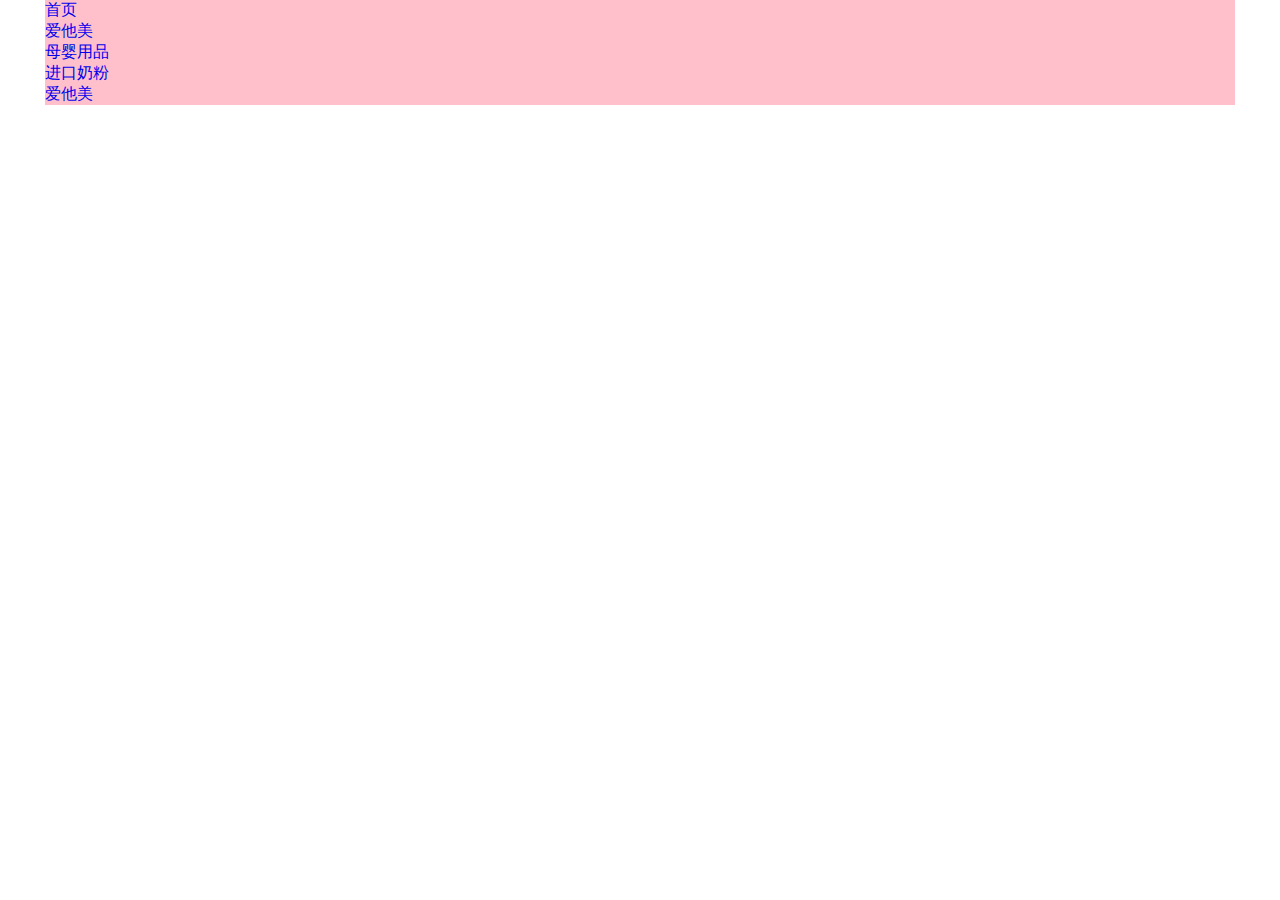
<file: html/goodslist.html>
<!DOCTYPE html>
<html>
	<head>
		<meta charset="UTF-8">
		<title></title>
		<link rel="stylesheet" type="text/css" href="../css/goodslist.css"/>
	</head>
	<body>
		<!--content部分-->
		<div id="content">
			<div id="content-location">
				<ul>
					<li><a href="#">首页</a></li>
					<li><a href="#">爱他美</a></li>
					<li><a href="#">母婴用品</a></li>
					<li><a href="#">进口奶粉</a></li>
					<li><a href="#">爱他美</a></li>
				</ul>
			</div>
			<div id="content-hot">
				
			</div>
		</div>
	</body>
</html>
</file>
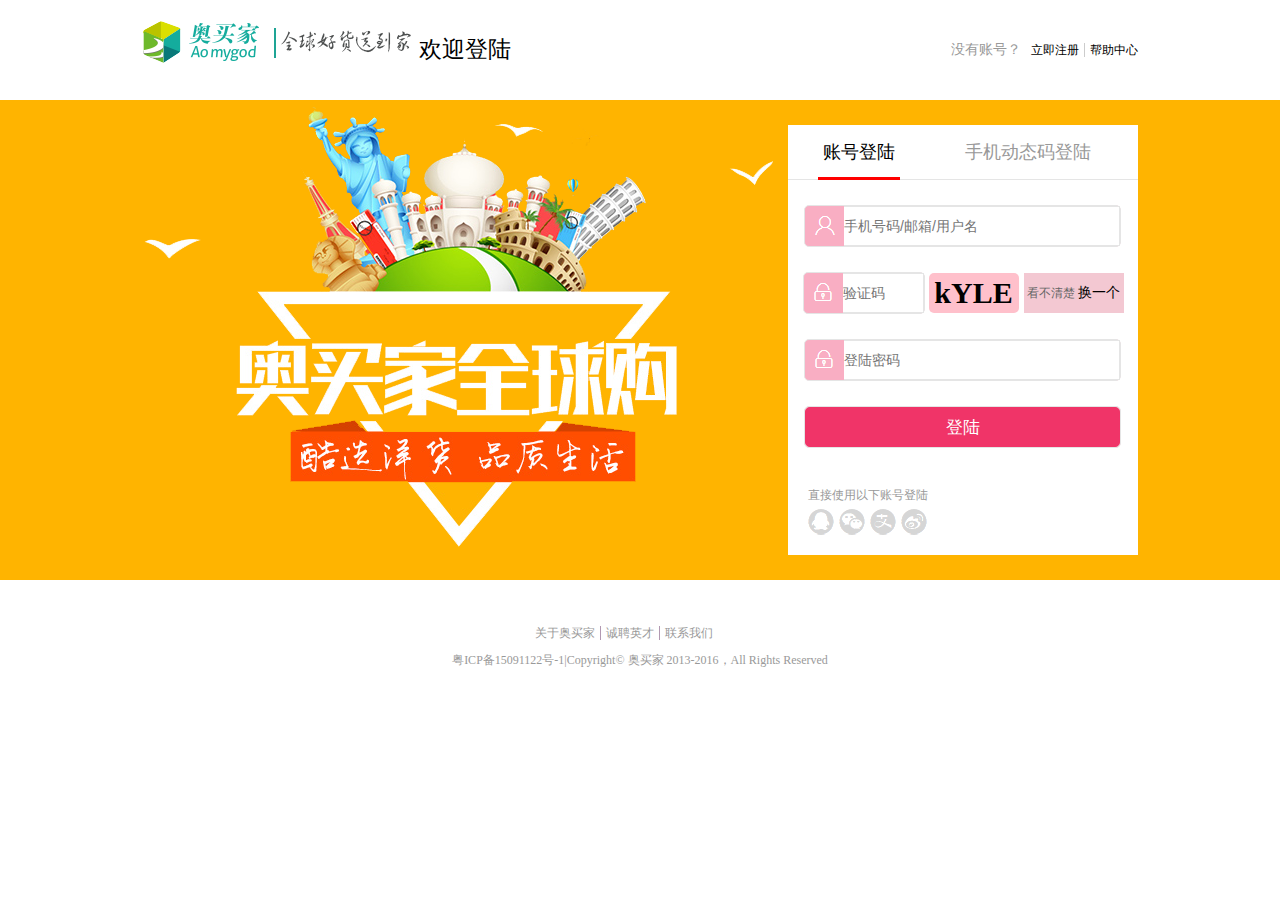
<file: html/login.html>
<!DOCTYPE html>
<html>
	<head>
		<meta charset="UTF-8">
		<title></title>
	</head>
	<link rel="stylesheet" type="text/css" href="../css/registerheader.css"/>
	<link rel="stylesheet" type="text/css" href="../css/login.css"/>
	<link rel="stylesheet" type="text/css" href="../css/registerfooter.css"/>
	<body>
		<!--头部-->
		<div id="header">
			<div class="header-in">
				<h3>
					<a href="../index.html"><img src="../img/register-1.png"></a>
					<p>欢迎登陆</p>
				</h3>
				<dl>
					<dt>没有账号？</dt>
					<dd><a style="border-right:1px solid #cccccc;padding:0 5px;" href="register.html">立即注册</a></dd>
					<dd><a href="#">帮助中心</a></dd>
				</dl>
			</div>
		</div>
		<!--main部分-->
		<div id="main">
			<div class="wrap">
				<img src="../img/login-1.png" />
				<div class="login">
					<ul class="nav">
						<li class="select"><a class="active" href="#">账号登陆</a></li>
						<li><a href="#">手机动态码登陆</a></li>
					</ul>
					<div class="content">
						<div class="box un">
							<div class="div" style="margin-top:25px">
								<div class="pic">
									<img src="../img/register-5.png" />
								</div>
								<input type="text" class="username response" placeholder="手机号码/邮箱/用户名" />
								<span class="result">请输入用户名</span>
							</div>
							<div class="div" style="margin-top:25px;width:120px;margin-left:15px">
								<div class="pic">
									<img src="../img/register-6.png" />
								</div>
								<input type="text" class="code response" placeholder="验证码" />
								<span class="result">请输入验证码</span>
								<div class="num">
									2131312
								</div>
								<div class="change">
									看不清楚
									<a href="#">换一个</a>
								</div>
							</div>
							<div class="div" style="margin-top:25px">
								<div class="pic">
									<img src="../img/register-6.png" />
								</div>
								<input type="password" class="pwd response" placeholder="登陆密码" />
								<span class="result">请输入密码</span>
							</div>
							<div class="div" style="margin-top:25px">
								<input type="button" class="btn" value="登陆" />
							</div>
						</div>
						
						<div class="box mb">
							<div class="div" style="margin-top:25px">
								<div class="pic">
									<img src="../img/register-5.png" />
								</div>
								<input type="text" class="username response" placeholder="请输入手机号码" />
								<span class="result">请正确输入您的手机号码</span>
							</div>
							<div class="div" style="margin-top:25px;width:190px;margin-left:15px">
								<div class="pic">
									<img src="../img/register-6.png" />
								</div>
								<input style="left:40px;width:150px" type="text" class="code response" placeholder="短信动态验证码" />
								<span class="result">请输入验证码</span>
								<div class="message" style="position:absolute;left:190px;width:130px;line-height: 40px;background:#ffba00;color:white">
									获取短信验证码
								</div>
							</div>
							<div class="div" style="margin-top:25px">
								<input type="button" class="btn" value="登陆" />
							</div>
							<p style="margin-top:20px;margin-left:20px;font-size:12px;color:#333333">注意：未注册过奥买家的手机号在首次登录时将自动完成注册，使用该登录方式代表您已接受<span style="color:red">《会员注册协议》</span></p>
						</div>
					</div>
					<div class="down">
						<dl>
							<dt>直接使用以下账号登陆</dt>
							<dd class="dd1"></dd>
							<dd class="dd2"></dd>
							<dd class="dd3"></dd>
							<dd class="dd4"></dd>
						</dl>
					</div>
				</div>
			</div>
		</div>
		<!--footer部分-->
		<div id="footer">
			<ul>
				<li><a href="#">关于奥买家</a></li>
				<li><a href="#">诚聘英才</a></li>
				<li><a href="#" style="border-right:0">联系我们</a></li>
			</ul>
			<p>粤ICP备15091122号-1|Copyright© 奥买家 2013-2016，All Rights Reserved</p>
		</div>
	</body>
	<script type="text/javascript" src="../js/jquery-1.11.3.js"></script>
	<script type="text/javascript" src="../js/cookie.js"></script>
	<script type="text/javascript">
		$("#main .login .nav li").click(function(){
			var index=$(this).index();
			$(this).addClass("select").siblings().removeClass("select");
			$(this).children().addClass("active").end().siblings().children().removeClass("active");
			if(index==0)
			{
				$("#main .login .content").animate({"left":"0"})
			}
			else
			{
				$("#main .login .content").animate({"left":"-350px"})
			}
		})
	</script>
	<script type="text/javascript">
		var arr=[];
		var str="";
		for(var i=65;i<=90;i++)
		{
			arr.push(String.fromCharCode(i));
		}
		for(var j=97;j<=122;j++)
		{
			arr.push(String.fromCharCode(j));
		}
		for(var k=0;k<=9;k++)
		{
			arr.push(k);
		}
		fresh();
		function fresh()
		{
			for(var i=0;i<=3;i++)
			{
				var num=Math.round(Math.random()*(arr.length-1));
				str+=arr[num];
			}
			$("#main .num").html(str);
		}
		$("#main .change a").click(function()
		{
			str="";
			fresh();
		})
	</script>
	<script type="text/javascript">
		//登陆用户名的验证
		$("#main .un .btn").click(function()
		{
			$.each($("#main .response"),function(index,value)
			{
				if($(value).val()=="")
				{
					$(value).parent().children(".result").show();
				}
				else
				{
					$(value).parent().children(".result").hide();
				}
				
			})
			if($("#main .result").eq(0).css("display")=="none"&&$("#main .result").eq(1).css("display")=="none"&&$("#main .result").eq(2).css("display")=="none")
				{
					var userName=getCookie("username_"+$("#main .username").val());
					var pwd=getCookie("pwd_"+$("#main .username").val());
					if($("#main .num").html()==$("#main .code").val())
					{
						if($("#main .username").val()==userName&&$("#main .pwd").val()==pwd)
						{
							window.open("../index.html?username="+$("#main .username").val());
						}
						else
						{
							alert("用户名或密码错误，请重新输入！")
						}
					}
					else
					{
						alert("您输入的验证码不正确！");
						str="";
						fresh();
					}
				}
		})
	</script>
</html>
</file>
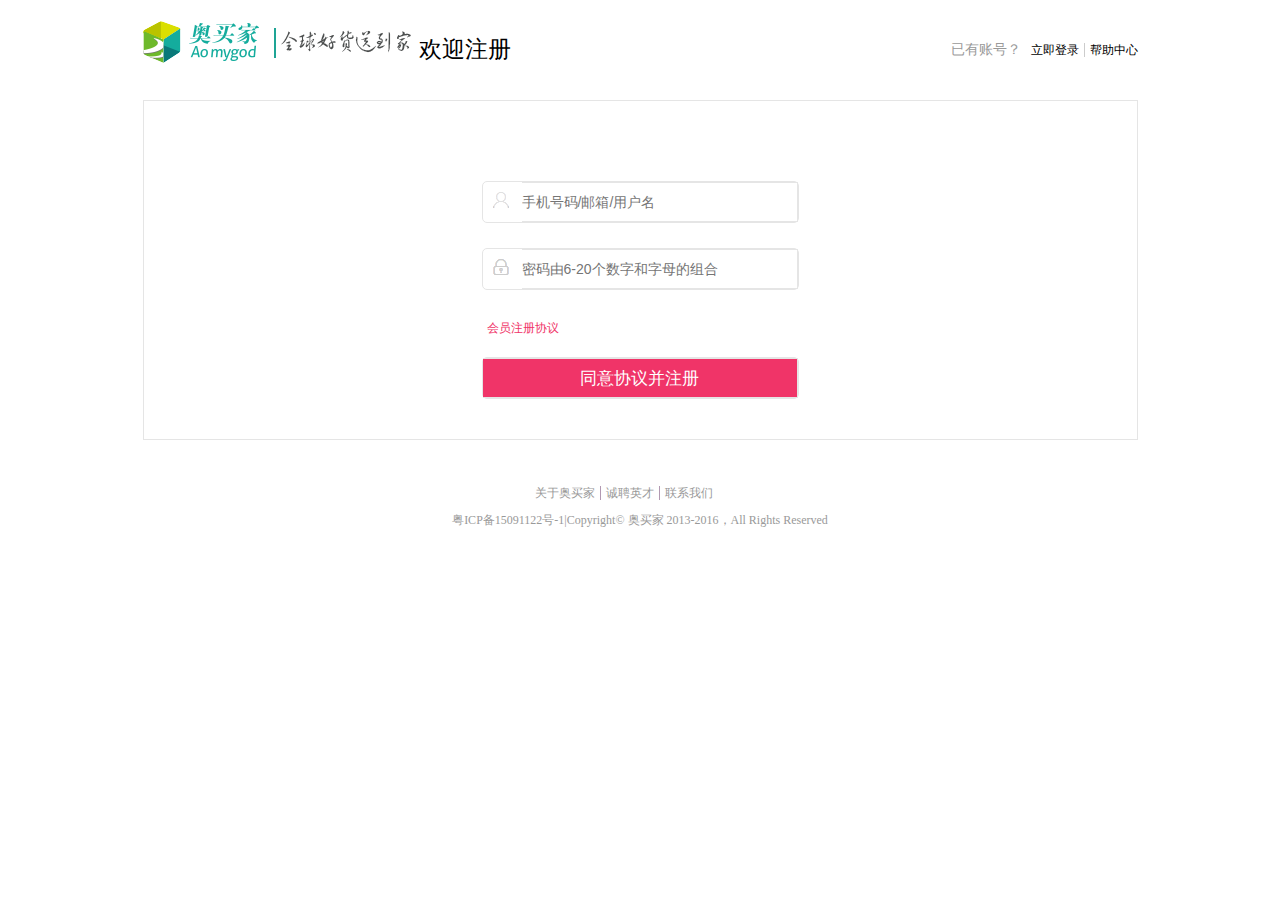
<file: html/register.html>
<!DOCTYPE html>
<html>
	<head>
		<meta charset="UTF-8">
		<title></title>
		<link rel="stylesheet" type="text/css" href="../css/register.css"/>
	</head>
	<body>
		<!--头部-->
		<div id="header">
			<div class="header-in">
				<h3>
					<a href="../index.html"><img src="../img/register-1.png"></a>
					<p>欢迎注册</p>
				</h3>
				<dl>
					<dt>已有账号？</dt>
					<dd><a style="border-right:1px solid #cccccc;padding:0 5px;" href="login.html">立即登录</a></dd>
					<dd><a href="#">帮助中心</a></dd>
				</dl>
			</div>
		</div>
		<!--main部分-->
		<div id="main" style="position:relative">
			<div class="box" style="margin-top:80px">
				<div class="pic">
					<img src="../img/register-2.png" />
				</div>
				<input type="text" class="username" placeholder="手机号码/邮箱/用户名" />
				<span class="result"></span>
			</div>
			<div class="box" style="margin-top:25px">
				<div class="pic">
					<img src="../img/register-3.png" />
				</div>
				<input type="password" class="pwd" placeholder="密码由6-20个数字和字母的组合" />
				<span class="result"></span>
			</div>
			<p class="xieyi"><a href="#">会员注册协议</a></p>
			<div class="box">
				<input type="button" class="btn" value="同意协议并注册" />
			</div>
		</div>
		<!--footer部分-->
		<div id="footer">
			<ul>
				<li><a href="#">关于奥买家</a></li>
				<li><a href="#">诚聘英才</a></li>
				<li><a href="#" style="border-right:0">联系我们</a></li>
			</ul>
			<p>粤ICP备15091122号-1|Copyright© 奥买家 2013-2016，All Rights Reserved</p>
		</div>
	</body>
	<script type="text/javascript" src="../js/jquery-1.11.3.js"></script>
	<script type="text/javascript" src="../js/cookie.js"></script>
	<script type="text/javascript">
		$("#main .username").blur(function()
		{
			if($(this).val()==getCookie("username_"+$(this).val()))
			{
				$(this).parent().children(".result").show();
				$(this).parent().children(".result").html("用户名已经存在");
			}
			else
			{
				if($(this).val().length<6)
				{
					$(this).parent().children(".result").show();
					$(this).parent().children(".result").html("请输入至少6个字符");
				}
				else
				{
					if(!isNaN($(this).val()))//是纯数字检查手机
					{
						if($(this).val().length>=6&&$(this).val().length!=11)
						{
							$(this).parent().children(".result").show();
							$(this).parent().children(".result").html("纯数字用户名只支持手机号注册");
							$(this).parent().css({"border":"1px solid #e5e5e5"});
						}
						else
						{
							isnum($(this));
						}
					}
					else
					{
						if($(this).val().indexOf("@")!=-1)//检查邮箱
						{
							ismail($(this));//邮箱的验证
						}
						else//检查用户名
						{
							isusername($(this));
						}
					}
				}
			}
		})
		//电话号码验证
	    function isnum(obj)
	    {
	    	var oSpan=obj.parent().children(".result");
	    	var reg=/^1[34578]\d{9}$/;
	    	if(!reg.test(obj.val()))
	    	{
	        	oSpan.show();
	        	oSpan.html("请正确填写手机号！");
	        	obj.parent().css({"border":"1px solid #e5e5e5"})
	    	}
	    	else
	    	{
	    		oSpan.hide();
	    		obj.parent().css({"border":"1px solid #7bdea7"})
	    	}
	    }
       
    //验证用户名格式格式
    function isusername(obj)
    {
    	var reg=/^[a-zA-Z0-9_]+$/; //用户名的验证的正则表达式
    	var oSpan=obj.parent().children(".result");
    	if(reg.test(obj.val()))
		{
			if(obj.val().length>20)
			{
				oSpan.show();
				oSpan.html("用户名长度只能在6到20之间");
				obj.parent().css({"border":"1px solid #e5e5e5"});
			}
			else
			{
								
				oSpan.hide();
		    	obj.parent().css({"border":"1px solid #7bdea7"})
			}
		}
		else
		{
			oSpan.show();
			oSpan.html("用户名只能由只能由英文字母、数字、减号、或下划线、组成");
			obj.parent().css({"border":"1px solid #e5e5e5"});
		}
    }
       
   	//验证邮箱的格式
    function ismail(obj)
    {
    	var reg=/^(\w-*\.*)+@(\w-?)+(\.\w{2,})+$/;//邮箱的验证的正则表达式
    	var oSpan=obj.parent().children(".result");
    	if(reg.test(obj.val()))
		{
			oSpan.hide();
	    	obj.parent().css({"border":"1px solid #7bdea7"})
		}
		else
		{
			oSpan.show();
	        oSpan.html("请输入正确的邮箱格式！");
	        obj.parent().css({"border":"1px solid #e5e5e5"});
		}
    }
	//密码的验证
	$("#main .pwd").blur(function(){
		var reg=/^(?![0-9]+$)(?![a-zA-Z]+$)[0-9A-Za-z]{6,20}$/;
		var oSpan=$(this).parent().children(".result");
		if(reg.test($(this).val()))
		{
			oSpan.hide();
			$(this).parent().css({"border":"1px solid #7bdea7"})
		}
		else
		{
			oSpan.show();
			oSpan.html("密码由6-20个数字和字母的组合");
	        $(this).parent().css({"border":"1px solid #f03468"});
		}
	})
	
	
	</script>
	
	<script type="text/javascript">
		//提交
	//setCookie(name,value,day)
	//getCookie(key)
	$("#main .btn").click(function()
	{
		if($("#main .username").val().length==0||$("#main .pwd").val().length==0||$("#main .result").eq(0).css("display")=="block"||$("#main .result").eq(1).css("display")=="block")
		{
			alert("用户名和密码必须全部填写完整之后才能登陆");
		}
		else
		{
			setCookie("username_"+$("#main .username").val(),$("#main .username").val(),60,true);
			setCookie("pwd_"+$("#main .username").val(),$("#main .pwd").val(),60,true);
			window.open("login.html");
		}
	})
	</script>
</html>
</file>
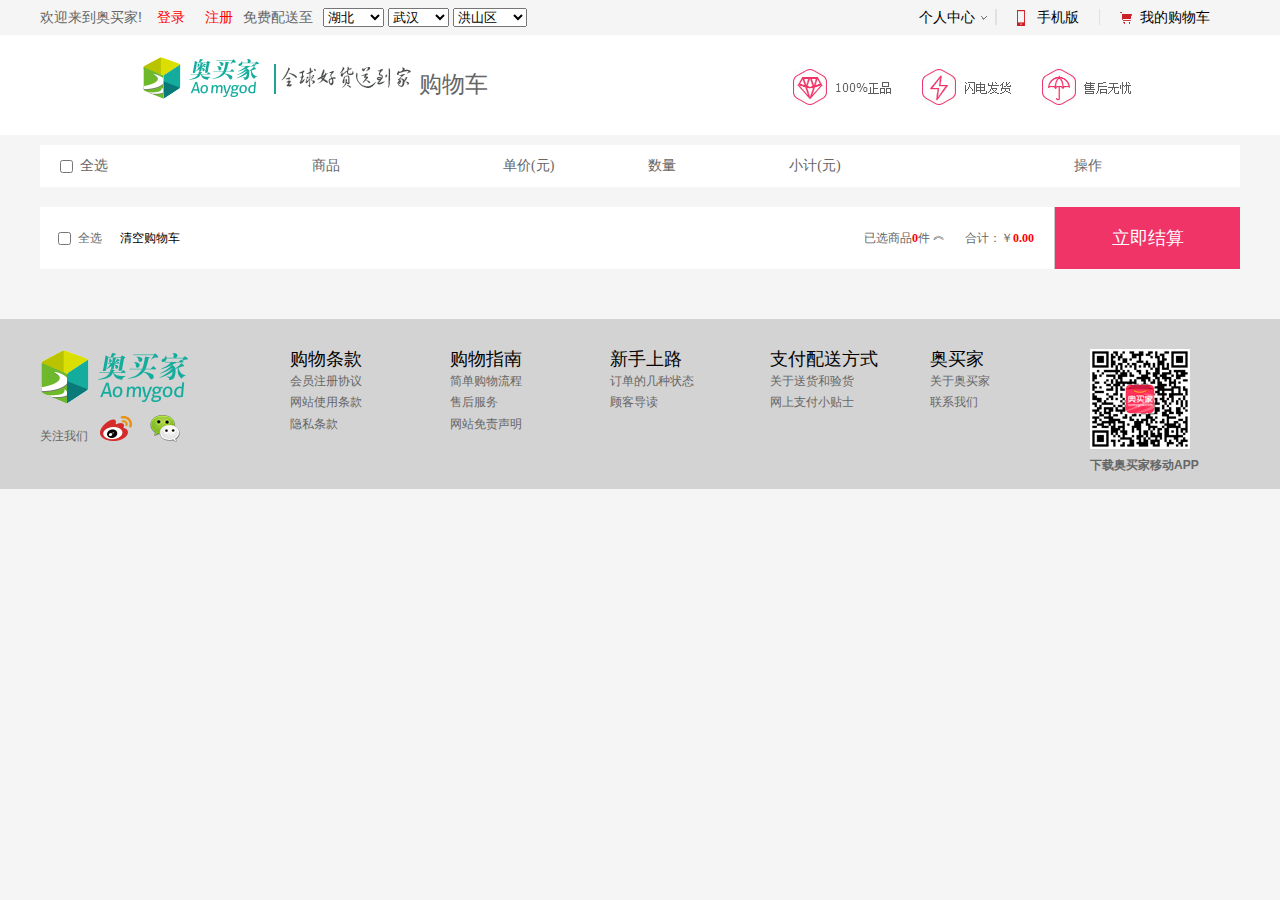
<file: html/shopping.html>
<!DOCTYPE html>
<html>
<head>
    <meta http-equiv="Content-Type" content="text/html; charset=utf-8"/>
    <title>我的购物车-奥买家</title>
    <link rel="stylesheet" href="../css/shopping.css"/>
    <link rel="stylesheet" type="text/css" href="../css/index-header.css"/>
    <link rel="stylesheet" type="text/css" href="../css/index-footer.css"/>
    <style type="text/css">
		#city{
			width:330px;
			float:left;
		}
	</style>
</head>
<body style="background:#f5f5f5">
	<!--头部-->
		<div id="header">
			<div class="wrap">
				<ul id="left">
					<li class="list1">欢迎来到奥买家!</li>
					<li class="list2"><a href="login.html">登录</a></li>
					<li class="list3" style=";"><a href="register.html">注册</a></li>
					<li class="list4" style=";">免费配送至</li>
				</ul>
				<div id="city">
					<select class="prov"></select> 
					<select class="city" disabled="disabled"></select>
					<select class="dist" disabled="disabled"></select>
				</div>
				<ul id="right">
					<li class="list1"><a href="#">个人中心</a></li>
					<li class="list2"><a href="#">手机版</a></li>
					<li class="list3"><a href="shopping.html">我的购物车</a></li>
				</ul>
			</div>
		</div>
	<!--banner部分-->
	<div id="banner">
			<div class="banner-in">
				<h3>
					<a href="../index.html"><img src="../img/register-1.png"></a>
					<p>购物车</p>
				</h3>
				<div class="banner-pic">
					<img src="../img/shopping1.png" />
				</div>
			</div>
		</div>
	</div>	
	<!--catbox部分-->
	<div id="catbox">
		<div id="catbox-top">
			<div>
	            <span>
	            	<label>
	                	<input class="check-all check" type="checkbox"/>&nbsp;&nbsp;全选
	            	</label>
	            </span>
	            <span style="margin-left:200px">商品</span>
	            <span style="margin-left:160px">单价(元)</span>
	            <span style="margin-left:90px">数量</span>
	            <span style="margin-left:110px">小计(元)</span>
	            <span style="margin-left: 230px;">操作</span>
	        </div>
		</div>
	    <table id="cartTable">
	        <tbody></tbody>
	    </table>
	    <div class="foot" id="foot">
	        <label class="fl select-all">
	        	<input type="checkbox" class="check-all check"/>&nbsp;&nbsp;全选
	        </label>
	        <a class="fl" id="deleteAll" href="#">清空购物车</a>
	        <div class="fr closing">立即结算</div>
	        <input type="hidden" id="cartTotalPrice"/>
	        <div class="fr total">合计：￥<span id="priceTotal">0.00</span></div>
	        <div class="fr selected" id="selected">已选商品<span id="selectedTotal">0</span>件<span class="arrow up">︽</span><span class="arrow down">︾</span></div>
	        <div class="selected-view">
	            <div id="selectedViewList" class="clearfix">
	                <div>
	                	<img src="images/1.jpg">
	                	<span>取消选择</span>
	                </div>
	            </div>
	            <span class="arrow">◆<span>◆</span></span></div>
	    	</div>
		</div>
	</div>
	<!--底部-->
	<div id="footer">
			<div class="footer-middle">
				<div class="middle-in">
					<div class="footer-logo">
						<h3><a href="#"><img src="../img/footer-4.png" /></a></h3>
						<p style="position:absolute">
							<span>关注我们</span>
							<a href="#">
								<img src="../img/footer-2.png">
							</a>
							<span class="code" style="position:absolute;display: none;top:-170px;left:0px;width:140px;height:120px;background:white;text-align: center;padding-top:20px;">
								<img src="../img/footer-5.png" />
								<span style="display: block;position:absolute;bottom:-10px;left:65px;border-left:transparent solid 10px;border-right:transparent solid 10px;border-top:white solid 10px;border-bottom:#002A80 solid 0px">
								</span>
							</span>
							<a href="#">
								<img src="../img/footer-3.png">
							</a>
							<span class="code" style="position:absolute;display: none;top:-170px;left:50px;width:140px;height:120px;background:white;text-align: center;padding-top: 20px;">
								<img src="../img/footer-5.png" />
								<span style="display: block;position:absolute;bottom:-10px;left:65px;border-left:transparent solid 10px;border-right:transparent solid 10px;border-top:white solid 10px;border-bottom:#002A80 solid 0px">
								</span>
							</span>
						</p>
					</div>
					<div class="footer-menu">
						<dl>
							<dt>购物条款</dt>
							<dd><a href="#">会员注册协议</a></dd>
							<dd><a href="#">网站使用条款</a></dd>
							<dd><a href="#">隐私条款</a></dd>
						</dl>
					</div>
					<div class="footer-menu">
						<dl>
							<dt>购物指南</dt>
							<dd><a href="#">简单购物流程</a></dd>
							<dd><a href="#">售后服务</a></dd>
							<dd><a href="#">网站免责声明</a></dd>
						</dl>
					</div>
					
					<div class="footer-menu">
						<dl>
							<dt>新手上路</dt>
							<dd><a href="#">订单的几种状态</a></dd>
							<dd><a href="#">顾客导读</a></dd>
						</dl>
					</div>
					<div class="footer-menu">
						<dl>
							<dt>支付配送方式</dt>
							<dd><a href="#">关于送货和验货</a></dd>
							<dd><a href="#">网上支付小贴士</a></dd>
						</dl>
					</div>
					<div class="footer-menu">
						<dl>
							<dt>奥买家</dt>
							<dd><a href="#">关于奥买家</a></dd>
							<dd><a href="#">联系我们</a></dd>
						</dl>
					</div>
					<div class="footer-code">
						<dl>
							<dt><img src="../img/footer-5.png" /></dt>
							<dd>下载奥买家移动APP</dd>
						</dl>
					</div>
				</div>
			</div>
		</div>
</body>
<script type="text/javascript" src="../js/jquery-1.11.3.js"></script>
<script src="../js/find.js"></script>
<script src="../js/cookie.js"></script>
<script>
    //+号 需要做的三件事情  1:数量的改变   2:减号的出现   3：小计的求和
    /*
	 <tr>
		 <td class="checkbox"><input class="check-one check" type="checkbox"/></td>
		 <td class="goods"><img src="images/1.jpg" alt=""/><span>Casio/卡西欧 EX-TR350</span></td>
		 <td class="price">5999.88</td>
		 <td class="count"><span class="reduce"></span>
		 <input class="count-input" type="text" value="1"/>
		 <span class="add">+</span></td>
		 <td class="subtotal">5999.88</td>
		 <td class="operation"><span class="delete">删除</span></td>
	 </tr>
     */
    var parent = document.getElementsByTagName("table")[0].tBodies[0];
    var str = decodeURI(document.cookie);
    var list = [];
    var char = "goodsid_";
    for (var i = 0; i < str.length; i++) {
        var index = str.indexOf(char, i);//0 开始找are index =1  2的位置开始找 index =7
        if (index == i) {   //i就是char出现的位置
            var starIndex = i + 8;
            var endIndex = str.indexOf("=", starIndex);
            var id = str.substring(starIndex, endIndex);
            list.push(id)
        }
    }
    //var str = "";
    var detailList = ["goodsid", "goodsName", "goodsDesc", "goodsPic", "goodsNum", "goodsPrice"];
    for (var i = 0; i < list.length; i++) {
        var id = list[i];
        var tr = document.createElement("tr");
        tr.className="tr2"
        parent.appendChild(tr);
        var td = document.createElement("td");
        td.className = "checkbox";
        td.innerHTML = "<input class='check-one check' type='checkbox'/>";
        tr.appendChild(td);

        var td = document.createElement("td");
        td.className = "goods";
        var img = document.createElement("img");
        var pic = getCookie("goodsPic_" + id);
        img.src =pic;
        td.appendChild(img);
        var span = document.createElement("span");
        var desc = getCookie("goodsName_" + id);
        span.innerHTML = desc;
        td.appendChild(span);
        tr.appendChild(td);

        var td = document.createElement("td");
        td.className = "price";
        td.innerHTML = (getCookie("goodsPrice_" + id) * 1).toFixed(2);
        tr.appendChild(td);

        var td = document.createElement("td");
        td.className = "count";
        var reduce = document.createElement("span");
        if (getCookie("goodsNum_" + id) > 1) {
            reduce.innerHTML = "-";
        }
        reduce.setAttribute("data-id", id);
        reduce.className = "reduce";
        td.appendChild(reduce);


        var input = document.createElement("input");
        input.className = "count-input";
        input.type = "text";
        input.value = getCookie("goodsNum_" + id);
        td.appendChild(input);

        var add = document.createElement("span");
        add.className = "add";
        add.innerHTML = "+";
        add.setAttribute("data-id", id);
        td.appendChild(add);
        tr.appendChild(td);


        var td = document.createElement("td");
        td.className = "subtotal";
        td.innerHTML = (getCookie("goodsPrice_" + id) * getCookie("goodsNum_" + id)).toFixed(2);
        tr.appendChild(td);


        var td = document.createElement("td");
        td.className = "operation";
        var span = document.createElement("span");
        span.className = "delete";
        span.innerHTML = "删除"
        span.setAttribute("data-id", id);
        td.appendChild(span);
        tr.appendChild(td);

        add.onclick = function () {
            var countInput = findPre(this); //数量的文本框
            var reduce = findPre(countInput);//减号
            var price = findPre(this.parentNode);//单价
            var subtotal = findNext(this.parentNode);//小计
            reduce.innerHTML = "-";
            var num = countInput.value * 1 + 1;
            countInput.value = num;
            subtotal.innerHTML = ( price.innerHTML * 1 * num).toFixed(2);  //单价乘以数量
            total();
            setCookie("goodsNum_" + this.getAttribute("data-id"), countInput.value, 7);
        }

        reduce.onclick = function () {
            var countInput = findNext(this); //数量的文本框
            var price = findPre(this.parentNode);//单价
            var subtotal = findNext(this.parentNode);//小计
            if (countInput.value > 1) {
                var num = countInput.value * 1 - 1;
                countInput.value = num;
                subtotal.innerHTML = ( price.innerHTML * 1 * num).toFixed(2);
                if (num == 1) {
                    this.innerHTML = "";
                }
            } else {
                return false;
            }
            setCookie("goodsNum_" + this.getAttribute("data-id"), countInput.value, 7);
            total();
        }
    }


    


    var checkALL = document.getElementsByClassName("check-all")[0];
    var checkALL1 = document.getElementsByClassName("check-all")[1];
    var checkList = document.getElementsByClassName("check-one");
   checkALL1.onclick=checkALL.onclick = function () {
        for (var i = 0; i < checkList.length; i++) {
            checkList[i].checked = this.checked;
        }
        total();
    };
    for (var i = 0; i < checkList.length; i++) {
        checkList[i].onclick = function () {
            total();
        }

    }
    function total() {
        var totalNum = 0;
        var totalPrice = 0;
        for (var i = 0; i < checkList.length; i++) {
            var checkOne = checkList[i];
            if (checkOne.checked) {
                //然后根据checknone 去找到数量 和 小计 然后把它们全部分别统计
                //定位num标签
                var tr = checkOne.parentNode.parentNode;
                var numTd = tr.children[3];
                var numInput = numTd.children[1];
                var num = numInput.value * 1;
                totalNum += num;  //求的是数量

                var priceTd = tr.children[4];
                var price = priceTd.innerHTML * 1;
                totalPrice += price;
            }
        }
        document.getElementById("selectedTotal").innerHTML = totalNum;
        document.getElementById("priceTotal").innerHTML = totalPrice.toFixed(2);
    }
    var deleteList = document.getElementsByClassName("delete");
    for (var i = 0; i < deleteList.length; i++) {
        deleteList[i].onclick = function () {
            var tr = this.parentNode.parentNode;
            var trParent = tr.parentNode;
            trParent.removeChild(tr);
            total();
            removeCookieById(this.getAttribute("data-id"));
        }
    }
    
</script>
	<script type="text/javascript">
	/*修复购物车底部删除按钮,实现商品全部清空的效果;*/
		$("#deleteAll").click(function()
		{
			$("#catbox").remove();
			for(var i=0;i<list.length;i++)
			{
				var id=list[i];
				for(var j=0;j<detailList.length;j++)
				{
					setCookie(detailList[j] + "_" + id, "", -1);
				}
			}
		})
	</script>
	<script type="text/javascript">
		//底部鼠标移入二维码的显示
		//#footer .footer-middle .middle-in .footer-logo p a img:hover span{display: block;}
		$("#footer .footer-middle .middle-in .footer-logo p a img").eq(0).hover(function(){
			$(this).parent().parent().children(".code").eq(0).css({"display":"block"});
		},function(){
			$(this).parent().parent().children(".code").eq(0).css({"display":"none"});
		})
		$("#footer .footer-middle .middle-in .footer-logo p a img").eq(1).hover(function(){
			$(this).parent().parent().children(".code").eq(1).css({"display":"block"});
		},function(){
			$(this).parent().parent().children(".code").eq(1).css({"display":"none"});
		})
	</script>
	<script type="text/javascript">
		/*登陆中头部转变的js*/
		var userMessage=window.location.href.split("?")[1].split("=")[1];
		var admin=getCookie("username_"+userMessage);
		if(admin)
		{
			$("#header .wrap #left .list1").html("您好"+userMessage);
			$("#header .wrap #left .list2").remove();
			$("#header .wrap #left .list3 a").html("退出");
			$("#header .wrap #left .list3 a").attr("href","#");
			$("#header .wrap #left .list3 a").click(function(){
				$("#header .wrap #left .list1").html("欢迎来到奥买家！");
				var list2=$("<li class='list2'><a href='html/login.html'>登录</a></li>")
				var list3=$("<li class='list3'><a href='html/register.html'>注册</a></li>");
				$(this).parent().before(list2);
				$(this).parent().before(list3);
				$(this).parent().remove();
			})
		}
		/*登陆后点击购物车*/
		$("#right .list3 a").click(function(){
			window.open("shopping.html?admin="+userMessage)
		})
	</script>
	<script type="text/javascript" src="../js/jquery.cityselect1.js"></script>
	<script type="text/javascript">
	//省市区三级联动
		$(function(){
			$("#city").citySelect({
				prov:"湖北", 
				city:"武汉",
				dist:"洪山区",
				nodata:"none"
			}); 
		});
	</script>
</html>
</file>
<file: css/index.css>
*{
	margin:0;
	padding:0;
	list-style:none;
}
a{
	text-decoration: none;color:black;
}
input{
	outline:none;
}

/*楼梯部分*/
.louti-nav {
	position: fixed;
	width: 32px;
	height: 384px;
	left: 32px;
	top: 200px;
	display: none;
}
.louti-nav ul {
	list-style: none;
	background:white;
	width:41px
}
.louti-nav ul li {
	width: 40px;
	height: 40px;
	position: relative;
	border: 1px solid #cdcdcd;
	text-align: center;
	overflow: hidden;
	line-height: 40px;
	cursor: pointer;
	        }
.louti-nav ul li.last{
	color:white
	        }
.louti-nav ul li span {
	width: 40px;
	height: 40px;
	position: absolute;
	left: 0;
	top: 40px;
	background:white;
	font-size:14px;
	line-height: 20px;
	color:red;
	        }
.louti-nav ul li:hover span {
	top: 0;
	        }
.louti-nav ul li.select span {
	top: 0;
	        }
.louti-nav ul li.select{
	border:1px solid red
	        }
.louti-nav ul li.last {
	background: #ff0000;
	        }
/*头部*/
#header{width:100%;background:#f5f5f5}
#header .wrap{width:1200px;height:35px;margin:0 auto;font-size: 14px;line-height:35px}
#header .wrap #left{float:left}
#header .wrap #left li{float:left}
#header .wrap #left li.list1{margin-right:15px}
#header .wrap #left li.list2{margin-right:20px;}
#header .wrap #left li.list2 a{color:red}
#header .wrap #left li.list2:hover a{font-weight: bold;}
#header .wrap #left li.list3{margin-right:10px}
#header .wrap #left li.list3 a{color:red}
#header .wrap #left li.list3:hover a{font-weight: bold;}
#header .wrap #left li.list4{margin-right:10px}
#header .wrap #left li.list5{border:1px solid #e4e4e4;height:25px;line-height:25px;margin-top:5px}
#header .wrap #right{float:right}
#header .wrap #right li{float:left;margin:0 10px}
#header .wrap #right li a{padding:0 20px}
#header .wrap #right li.list1{background:url("../img/2.gif") no-repeat 80px center}
#header .wrap #right li.list2{background:url("../img/mb.gif") no-repeat left center}
#header .wrap #right li.list3{background:url("../img/gwc.gif") no-repeat left center}
#header .wrap #right li.list1 a{border-right:2px solid #e1e1e1}
#header .wrap #right li.list2 a{border-right:1px solid #e1e1e1}
/*导航*/
#nav{width:100%;border-bottom:2px solid #ff3259;background:white}
#nav .wrap{width:1200px;height:160px;margin:0 auto;position:relative}
#nav .wrap h1{position:absolute;left:10px;top:44px}
#nav .search{position:absolute;top:44px;left:450px}
#nav .search .hot-words{line-height: 25px;}
#nav .search .hot-words a{font-size:13px;font-family: "微软雅黑";color:#AAAAAA}
#nav .search .hot-words a.select{color:red}
#nav .search .hot-words a:hover{color:red}
#nav .search .content{width:320px;height:25px;border:2px solid #ff432e;float: left;}
#nav .search .btn{width:70px;height:29px;border:2px solid #ff432e;background:#ff432e;text-align: center;line-height: 40px;}
#nav .nav-top{overflow: hidden;position:absolute;right:0;top:44px}
#nav .nav-top li{float:left;}
#nav .nav-top li a{width:75px;height:44px;display:block;}
#nav .wrap .good{width:220px;height:38px;background:#ff3f3b;color:white;line-height: 38px;text-align: center;position:absolute;bottom:0;}
#nav .wrap ol{overflow: hidden;position:absolute;left:242px;bottom:0}
#nav .wrap ol li{float:left;height:44px;line-height: 44px;margin:0 22px}
#nav .wrap ol li a:hover{color:#ff442a}
#nav .wrap .nav-right{overflow: hidden;position:absolute;right:0;bottom:0;height:44px;margin-top:72px}
#nav .wrap .nav-right li{float:left;height:44px;line-height:44px;margin:0 22px;list-style-image: url(../img/liebiao.gif);}
#nav .wrap .nav-right li a:hover{color:#ff442a;}
#nav .nav-left{position:absolute;left:0;top:40px;z-index: 1;}
#nav .nav-left .nav-detail{width:950px;height:460px;background:white;position:absolute;left:220px;top:-2px;z-index: 1;border-top:2px solid black;color:black;display: none;}
#nav .nav-left .nav-detail .box{width:950px;height:456px;position:absolute;left:0;top:0;display:none;}
#nav .nav-left .nav-detail .box.select{display: block;}
#nav .nav-detail .box dl{width:250px;float:left;margin:40px 20px}
#nav .nav-detail .box dl dt h3{border-bottom:1px solid #eaeaea;line-height:30px;font-size:14px;}
#nav .nav-left .nav-detail .box dl dd ul{overflow: hidden;}
#nav .nav-left .nav-detail .box dl dd ul li{float:left;line-height:25px}
#nav .nav-left .nav-detail .box dl dd ul li a{font-size:12px;color:#666666;border-right:1px solid #eeeeee;padding:0 5px}
#nav .nav-left .nav-detail .box dl dd ul li a:hover{color:red;}
#nav .nav-left{width:220px;height:460px;background:#3a3a3a;color:white}
#nav .nav-left .nav-li{height:75px;border-bottom:1px dashed #545454;line-height: 35px;padding:0 13px;width:194px}
#nav .nav-left .nav-li.select{background:#e53d25}
#nav .nav-left .nav-li a{color:#e1e1e1;font-size:12px}
#nav .nav-left .nav-li p{font-size:12px}
/*轮播图*/
#nav2{width:1200px;height:460px;margin:0 auto;position:relative;overflow:hidden;}
#nav2 #lb{width:980px;height:460px;position: absolute;left:220px;top:0;overflow:hidden}
#nav2 .nav2-right{width:980px;height:460px;position:absolute;right:0;top:0}
#nav2 .nav2-right li{position:absolute;left:0;top:0;display: none;cursor: pointer;}
#nav2 .nav2-right li.active{display:block;}
#nav2 .nav2-small{width:980px;height:50px;position:absolute;right:0;bottom:-45px;}
#nav2 .nav2-small li{float:left;border-right:1px solid white;width:195px;height:50px;text-align: center;background:#616161;color:white;line-height: 25px;opacity: 0.8;cursor: pointer;}
#nav2 .nav2-small li.active{background:#e53d25}
#nav2 #lb .pre,#nav2 #lb .next{width:25px;height:50px;background:black;z-index:1;position:absolute;top:205px;right:955px;text-align: center;line-height: 50px;font-size:50px;color:white;display:none;cursor: pointer;}
#nav2 #lb .next{right:0;}
/*hot每月爆品*/
#hot{width:1200px;height:1070px;margin:0 auto;margin-top:50px}
#hot .hot{border-bottom:2px solid #ff3f38;}
#hot .hot span{font-size: 20px;height:35px;width:290px;background:#ff4230;display: block;color:white;line-height: 35px;padding-left:20px}
#hot ul li{width:594px;height:246px;float: left;margin-right:12px;margin-top:12px}
#hot ul li .pic img{width:234px;height:234px;}
#hot ul li .pic{overflow: hidden;display: block;width:234px;height:234px;margin-right:20px}
#hot ul li .pic{float: left;}
#hot ul li .brand{height:44px;line-height:44px;width:306px;float:left;color:#7c7c7c}
#hot ul li .brand img{float:left;margin-right:5px}
#hot ul li .tittle a{font-size:14px;border-bottom:1px dashed #eeeeee;line-height: 30px;display: block;color:#1a1818;font-family: "微软雅黑";}
#hot ul li .tittle a:hover{color:red}
#hot ul li .tips{height:70px;color:#999999;width:580px;font-size:12px;line-height: 20px;}
#hot ul li .sold{height:22px}
#hot ul li .sold span{width:93px;height:22px;display: block;float: left;background:red;color:white;line-height: 22px;}
#hot ul li .sold span{height:22px;display: block;}
#hot ul li .price{position:relative;height:45px;line-height: 45px;margin-top:20px}
#hot ul li .price span b{font-size:18px;color:red}
#hot ul li .price a{color:red;width:85px;height:27px;border:1px solid red;position:absolute;right:20px;text-align: center;line-height: 27px;border-radius:5px;}
/*brand全球品牌*/
#brand{width:1200px;height:415px;margin:0 auto;margin-top:50px;}
#brand .hot{border-bottom:2px solid #ff3f38;}
#brand .hot span{font-size: 20px;height:35px;width:290px;background:#ff4230;display: block;color:white;line-height: 35px;padding-left:20px}
#brand .brand-left{width:746px;height:378px;float:left}
#brand .brand-left li a img{margin-top:8px}
#brand .brand-right{width:454px;height:368px;float:left;background:white;padding-top:10px}
#brand .brand-right .up{overflow: hidden;}
#brand .brand-right .up li{float:left;width:135px;height:34px;border:1px solid #ededed;line-height:34px;margin:5px;text-align: center;font-size:12px;border-radius:5px;cursor: pointer;}
#brand .brand-right .up li img{float:left;width:16px;height:16px;margin-left:40px;margin-top:10px}
#brand .brand-right .up li:hover{background:red}
#brand .brand-right .down{height:250px;padding-top:20px}
#brand .brand-right .down span img{width:132px;height:62px;margin:7px}
/*1楼母婴*/
#floor1{width:1200px;height:44px;margin:0 auto;margin-top:45px}
#floor1 .pic,#floor1 .context{float:left;}
#floor1 .context{position:relative;width:1150px;height:30px;margin-top:10px;line-height:30px;border-bottom: 2px solid #ff3f38;margin-left:6px}
#floor1 .context .nav{position:absolute;right:0;top:0;overflow: hidden;}
#floor1 .context .nav li{float:left;margin-left:5px}
#floor1 .context .nav li a:hover{color:red}
#floor1 .context h4,#floor1 .context .tittle{float:left}
#floor1 .context h4{font-size: 22px;color:red}
#floor1 .context span,#floor1 .context .nav li a{font-size: 12px;}
#floor1 .context span{margin-left:5px;color:#999999}
#floor1 .context .nav li a{font-weight: bold;}
#floor1-main{width:1200px;height:500px;margin:0 auto;margin-top:5px}
/*220*376*/
#floor1-main .left,#floor1-main .middle,#floor1-main .right{float:left}
#floor1-main .left .photo{width:220px;height:376px;overflow: hidden;}
#floor1-main .left ul{width:180px;height:124px;padding-left:40px;background:#e7e5e5;margin-top:-3px}
#floor1-main .left ul li{width:90px;height:26px;float:left;margin-top:5px}
#floor1-main .left ul li a{font-size:12px;color:#666666}
#floor1-main .left ul li a:hover{color:black}
#floor1-main .middle{width:560px;height:480px;padding-left:20px;padding-top:20px;background:white}
#floor1-main .middle .middle1{width:260px;height:230px;float:left;padding-left:10px}
.middle a{font-size:13px;font-family: "微软雅黑";}
#floor1-main .middle .middle1 p{height:26px;line-height:26px;color:#7c7c7c}
#floor1-main .middle .middle1 p span img{width:26px;height:26px;}
#floor1-main .middle .middle1 p span{float:left;display: block;}
#floor1-main .middle .middle1 .pic img{width:146px;height:146px}
#floor1-main .middle .middle2{width:260px;height:230px;float:left;padding-left:10px}
#floor1-main .middle .middle2 p{height:26px;line-height:26px;color:#7c7c7c}
#floor1-main .middle .middle2 p span img{width:26px;height:26px;}
#floor1-main .middle .middle2 p span{float:left;display: block;}
#floor1-main .middle .middle2 .pic img{width:146px;height:146px}
#floor1-main .middle .middle3{width:260px;height:230px;float:left;padding-left:10px}
#floor1-main .middle .middle3 p{height:26px;line-height:26px;color:#7c7c7c}
#floor1-main .middle .middle3 p span img{width:26px;height:26px;}
#floor1-main .middle .middle3 p span{float:left;display: block;}
#floor1-main .middle .middle3 .pic img{width:146px;height:146px}
#floor1-main .middle .middle4{width:260px;height:230px;float:left;padding-left:10px}
#floor1-main .middle .middle4 p{height:26px;line-height:26px;color:#7c7c7c}
#floor1-main .middle .middle4 p span img{width:26px;height:26px;}
#floor1-main .middle .middle4 p span{float:left;display: block;}
#floor1-main .middle .middle4 .pic img{width:146px;height:146px}
#floor1-main .right{width:400px;height:500px;overflow: hidden;}
/*2楼美容护肤*/
#floor2{width:1200px;height:44px;margin:0 auto;margin-top:45px}
#floor2 .pic,#floor2 .context{float:left;}
#floor2 .context{position:relative;width:1150px;height:30px;margin-top:10px;line-height:30px;border-bottom: 2px solid #ff3f38;margin-left:6px}
#floor2 .context .nav{position:absolute;right:0;top:0;overflow: hidden;}
#floor2 .context .nav li{float:left;margin-left:5px}
#floor2 .context .nav li a:hover{color:red}
#floor2 .context h4,#floor2 .context .tittle{float:left}
#floor2 .context h4{font-size: 22px;color:red}
#floor2 .context span,#floor2 .context .nav li a{font-size: 12px;}
#floor2 .context span{margin-left:5px;color:#999999}
#floor2 .context .nav li a{font-weight: bold;}
#floor2-main{width:1200px;height:500px;margin:0 auto;margin-top:5px}
/*220*376*/
#floor2-main .left,#floor2-main .middle,#floor2-main .right{float:left}
#floor2-main .left .photo{width:220px;height:376px;overflow: hidden;}
#floor2-main .left ul{width:180px;height:124px;padding-left:40px;background:#e7e5e5;margin-top:-3px}
#floor2-main .left ul li{width:90px;height:26px;float:left;margin-top:5px}
#floor2-main .left ul li a{font-size:12px;color:#666666}
#floor2-main .left ul li a:hover{color:black}
#floor2-main .middle{width:560px;height:480px;background:white;padding-left:20px;padding-top:20px}
#floor2-main .middle .middle1{width:260px;height:230px;float:left;padding-left:10px}
#floor2-main .middle .middle1 p{height:26px;line-height:26px;color:#7c7c7c}
#floor2-main .middle .middle1 p span img{width:26px;height:26px;}
#floor2-main .middle .middle1 p span{float:left;display: block;}
#floor2-main .middle .middle1 .pic img{width:146px;height:146px}
#floor2-main .middle .middle2{width:260px;height:230px;float:left;padding-left:10px}
#floor2-main .middle .middle2 p{height:26px;line-height:26px;color:#7c7c7c}
#floor2-main .middle .middle2 p span img{width:26px;height:26px;}
#floor2-main .middle .middle2 p span{float:left;display: block;}
#floor2-main .middle .middle2 .pic img{width:146px;height:146px}
#floor2-main .middle .middle3{width:260px;height:230px;float:left;padding-left:10px}
#floor2-main .middle .middle3 p{height:26px;line-height:26px;color:#7c7c7c}
#floor2-main .middle .middle3 p span img{width:26px;height:26px;}
#floor2-main .middle .middle3 p span{float:left;display: block;}
#floor2-main .middle .middle3 .pic img{width:146px;height:146px}
#floor2-main .middle .middle4{width:260px;height:230px;float:left;padding-left:10px}
#floor2-main .middle .middle4 p{height:26px;line-height:26px;color:#7c7c7c}
#floor2-main .middle .middle4 p span img{width:26px;height:26px;}
#floor2-main .middle .middle4 p span{float:left;display: block;}
#floor2-main .middle .middle4 .pic img{width:146px;height:146px}
#floor2-main .right{width:400px;height:500px;overflow: hidden;}

/*3楼彩妆香水*/
#floor3{width:1200px;height:44px;margin:0 auto;margin-top:45px}
#floor3 .pic,#floor3 .context{float:left;}
#floor3 .context{position:relative;width:1150px;height:30px;margin-top:10px;line-height:30px;border-bottom: 2px solid #ff3f38;margin-left:6px}
#floor3 .context .nav{position:absolute;right:0;top:0;overflow: hidden;}
#floor3 .context .nav li{float:left;margin-left:5px}
#floor3 .context .nav li a:hover{color:red}
#floor3 .context h4,#floor3 .context .tittle{float:left}
#floor3 .context h4{font-size: 22px;color:red}
#floor3 .context span,#floor3 .context .nav li a{font-size: 12px;}
#floor3 .context span{margin-left:5px;color:#999999}
#floor3 .context .nav li a{font-weight: bold;}
#floor3-main{width:1200px;height:500px;margin:0 auto;margin-top:5px}
/*220*376*/
#floor3-main .left,#floor3-main .middle,#floor3-main .right{float:left}
#floor3-main .left .photo{width:220px;height:376px;overflow: hidden;}
#floor3-main .left ul{width:180px;height:124px;padding-left:40px;background:#e7e5e5;margin-top:-3px}
#floor3-main .left ul li{width:90px;height:26px;float:left;margin-top:5px}
#floor3-main .left ul li a{font-size:12px;color:#666666}
#floor3-main .left ul li a:hover{color:black}
#floor3-main .middle{width:560px;height:480px;background:white;padding-left:20px;padding-top:20px}
#floor3-main .middle .middle1{width:260px;height:230px;float:left;padding-left:10px}
#floor3-main .middle .middle1 p{height:26px;line-height:26px;color:#7c7c7c}
#floor3-main .middle .middle1 p span img{width:26px;height:26px;}
#floor3-main .middle .middle1 p span{float:left;display: block;}
#floor3-main .middle .middle1 .pic img{width:146px;height:146px}
#floor3-main .middle .middle2{width:260px;height:230px;float:left;padding-left:10px}
#floor3-main .middle .middle2 p{height:26px;line-height:26px;color:#7c7c7c}
#floor3-main .middle .middle2 p span img{width:26px;height:26px;}
#floor3-main .middle .middle2 p span{float:left;display: block;}
#floor3-main .middle .middle2 .pic img{width:146px;height:146px}
#floor3-main .middle .middle3{width:260px;height:230px;float:left;padding-left:10px}
#floor3-main .middle .middle3 p{height:26px;line-height:26px;color:#7c7c7c}
#floor3-main .middle .middle3 p span img{width:26px;height:26px;}
#floor3-main .middle .middle3 p span{float:left;display: block;}
#floor3-main .middle .middle3 .pic img{width:146px;height:146px}
#floor3-main .middle .middle4{width:260px;height:230px;float:left;padding-left:10px}
#floor3-main .middle .middle4 p{height:26px;line-height:26px;color:#7c7c7c}
#floor3-main .middle .middle4 p span img{width:26px;height:26px;}
#floor3-main .middle .middle4 p span{float:left;display: block;}
#floor3-main .middle .middle4 .pic img{width:146px;height:146px}
#floor3-main .right{width:400px;height:500px;overflow: hidden;}

/*4楼个人洗护*/
#floor4{width:1200px;height:44px;margin:0 auto;margin-top:45px}
#floor4 .pic,#floor4 .context{float:left;}
#floor4 .context{position:relative;width:1150px;height:30px;margin-top:10px;line-height:30px;border-bottom: 2px solid #ff3f38;margin-left:6px}
#floor4 .context .nav{position:absolute;right:0;top:0;overflow: hidden;}
#floor4 .context .nav li{float:left;margin-left:5px}
#floor4 .context .nav li a:hover{color:red}
#floor4 .context h4,#floor4 .context .tittle{float:left}
#floor4 .context h4{font-size: 22px;color:red}
#floor4 .context span,#floor4 .context .nav li a{font-size: 12px;}
#floor4 .context span{margin-left:5px;color:#999999}
#floor4 .context .nav li a{font-weight: bold;}
#floor4-main{width:1200px;height:500px;margin:0 auto;margin-top:5px}
/*220*376*/
#floor4-main .left,#floor4-main .middle,#floor4-main .right{float:left}
#floor4-main .left .photo{width:220px;height:376px;overflow: hidden;}
#floor4-main .left ul{width:180px;height:124px;padding-left:40px;background:#e7e5e5;margin-top:-3px}
#floor4-main .left ul li{width:90px;height:26px;float:left;margin-top:5px}
#floor4-main .left ul li a{font-size:12px;color:#666666}
#floor4-main .left ul li a:hover{color:black}
#floor4-main .middle{width:560px;height:480px;background:white;padding-left:20px;padding-top:20px}
#floor4-main .middle .middle1{width:260px;height:230px;float:left;padding-left:10px}
#floor4-main .middle .middle1 p{height:26px;line-height:26px;color:#7c7c7c}
#floor4-main .middle .middle1 p span img{width:26px;height:26px;}
#floor4-main .middle .middle1 p span{float:left;display: block;}
#floor4-main .middle .middle1 .pic img{width:146px;height:146px}
#floor4-main .middle .middle2{width:260px;height:230px;float:left;padding-left:10px}
#floor4-main .middle .middle2 p{height:26px;line-height:26px;color:#7c7c7c}
#floor4-main .middle .middle2 p span img{width:26px;height:26px;}
#floor4-main .middle .middle2 p span{float:left;display: block;}
#floor4-main .middle .middle2 .pic img{width:146px;height:146px}
#floor4-main .middle .middle3{width:260px;height:230px;float:left;padding-left:10px}
#floor4-main .middle .middle3 p{height:26px;line-height:26px;color:#7c7c7c}
#floor4-main .middle .middle3 p span img{width:26px;height:26px;}
#floor4-main .middle .middle3 p span{float:left;display: block;}
#floor4-main .middle .middle3 .pic img{width:146px;height:146px}
#floor4-main .middle .middle4{width:260px;height:230px;float:left;padding-left:10px}
#floor4-main .middle .middle4 p{height:26px;line-height:26px;color:#7c7c7c}
#floor4-main .middle .middle4 p span img{width:26px;height:26px;}
#floor4-main .middle .middle4 p span{float:left;display: block;}
#floor4-main .middle .middle4 .pic img{width:146px;height:146px}
#floor4-main .right{width:400px;height:500px;overflow: hidden;}
/*5楼食品酒水*/
#floor5{width:1200px;height:44px;margin:0 auto;margin-top:45px}
#floor5 .pic,#floor5 .context{float:left;}
#floor5 .context{position:relative;width:1150px;height:30px;margin-top:10px;line-height:30px;border-bottom: 2px solid #ff3f38;margin-left:6px}
#floor5 .context .nav{position:absolute;right:0;top:0;overflow: hidden;}
#floor5 .context .nav li{float:left;margin-left:5px}
#floor5 .context .nav li a:hover{color:red}
#floor5 .context h4,#floor5 .context .tittle{float:left}
#floor5 .context h4{font-size: 22px;color:red}
#floor5 .context span,#floor5 .context .nav li a{font-size: 12px;}
#floor5 .context span{margin-left:5px;color:#999999}
#floor5 .context .nav li a{font-weight: bold;}
#floor5-main{width:1200px;height:500px;margin:0 auto;margin-top:5px}
/*220*376*/
#floor5-main .left,#floor5-main .middle,#floor5-main .right{float:left}
#floor5-main .left .photo{width:220px;height:376px;overflow: hidden;}
#floor5-main .left ul{width:180px;height:124px;padding-left:40px;background:#e7e5e5;margin-top:-3px}
#floor5-main .left ul li{width:90px;height:26px;float:left;margin-top:5px}
#floor5-main .left ul li a{font-size:12px;color:#666666}
#floor5-main .left ul li a:hover{color:black}
#floor5-main .middle{width:560px;height:480px;background:white;padding-left:20px;padding-top:20px}
#floor5-main .middle .middle1{width:260px;height:230px;float:left;padding-left:10px}
#floor5-main .middle .middle1 p{height:26px;line-height:26px;color:#7c7c7c}
#floor5-main .middle .middle1 p span img{width:26px;height:26px;}
#floor5-main .middle .middle1 p span{float:left;display: block;}
#floor5-main .middle .middle1 .pic img{width:146px;height:146px}
#floor5-main .middle .middle2{width:260px;height:230px;float:left;padding-left:10px}
#floor5-main .middle .middle2 p{height:26px;line-height:26px;color:#7c7c7c}
#floor5-main .middle .middle2 p span img{width:26px;height:26px;}
#floor5-main .middle .middle2 p span{float:left;display: block;}
#floor5-main .middle .middle2 .pic img{width:146px;height:146px}
#floor5-main .middle .middle3{width:260px;height:230px;float:left;padding-left:10px}
#floor5-main .middle .middle3 p{height:26px;line-height:26px;color:#7c7c7c}
#floor5-main .middle .middle3 p span img{width:26px;height:26px;}
#floor5-main .middle .middle3 p span{float:left;display: block;}
#floor5-main .middle .middle3 .pic img{width:146px;height:146px}
#floor5-main .middle .middle4{width:260px;height:230px;float:left;padding-left:10px}
#floor5-main .middle .middle4 p{height:26px;line-height:26px;color:#7c7c7c}
#floor5-main .middle .middle4 p span img{width:26px;height:26px;}
#floor5-main .middle .middle4 p span{float:left;display: block;}
#floor5-main .middle .middle4 .pic img{width:146px;height:146px}
#floor5-main .right{width:400px;height:500px;overflow: hidden;}

/*6楼家居日用*/
#floor6{width:1200px;height:44px;margin:0 auto;margin-top:45px}
#floor6 .pic,#floor6 .context{float:left;}
#floor6 .context{position:relative;width:1150px;height:30px;margin-top:10px;line-height:30px;border-bottom: 2px solid #ff3f38;margin-left:6px}
#floor6 .context .nav{position:absolute;right:0;top:0;overflow: hidden;}
#floor6 .context .nav li{float:left;margin-left:5px}
#floor6 .context .nav li a:hover{color:red}
#floor6 .context h4,#floor6 .context .tittle{float:left}
#floor6 .context h4{font-size: 22px;color:red}
#floor6 .context span,#floor6 .context .nav li a{font-size: 12px;}
#floor6 .context span{margin-left:5px;color:#999999}
#floor6 .context .nav li a{font-weight: bold;}
#floor6-main{width:1200px;height:500px;margin:0 auto;margin-top:5px}
/*220*376*/
#floor6-main .left,#floor6-main .middle,#floor6-main .right{float:left}
#floor6-main .left .photo{width:220px;height:376px;overflow: hidden;}
#floor6-main .left ul{width:180px;height:124px;padding-left:40px;background:#e7e5e5;margin-top:-3px}
#floor6-main .left ul li{width:90px;height:26px;float:left;margin-top:5px}
#floor6-main .left ul li a{font-size:12px;color:#666666}
#floor6-main .left ul li a:hover{color:black}
#floor6-main .middle{width:560px;height:480px;background:white;padding-left:20px;padding-top:20px}
#floor6-main .middle .middle1{width:260px;height:230px;float:left;padding-left:10px}
#floor6-main .middle .middle1 p{height:26px;line-height:26px;color:#7c7c7c}
#floor6-main .middle .middle1 p span img{width:26px;height:26px;}
#floor6-main .middle .middle1 p span{float:left;display: block;}
#floor6-main .middle .middle1 .pic img{width:146px;height:146px}
#floor6-main .middle .middle2{width:260px;height:230px;float:left;padding-left:10px}
#floor6-main .middle .middle2 p{height:26px;line-height:26px;color:#7c7c7c}
#floor6-main .middle .middle2 p span img{width:26px;height:26px;}
#floor6-main .middle .middle2 p span{float:left;display: block;}
#floor6-main .middle .middle2 .pic img{width:146px;height:146px}
#floor6-main .middle .middle3{width:260px;height:230px;float:left;padding-left:10px}
#floor6-main .middle .middle3 p{height:26px;line-height:26px;color:#7c7c7c}
#floor6-main .middle .middle3 p span img{width:26px;height:26px;}
#floor6-main .middle .middle3 p span{float:left;display: block;}
#floor6-main .middle .middle3 .pic img{width:146px;height:146px}
#floor6-main .middle .middle4{width:260px;height:230px;float:left;padding-left:10px}
#floor6-main .middle .middle4 p{height:26px;line-height:26px;color:#7c7c7c}
#floor6-main .middle .middle4 p span img{width:26px;height:26px;}
#floor6-main .middle .middle4 p span{float:left;display: block;}
#floor6-main .middle .middle4 .pic img{width:146px;height:146px}
#floor6-main .right{width:400px;height:500px;overflow: hidden;}

/*7楼服饰箱包*/
#floor7{width:1200px;height:44px;margin:0 auto;margin-top:45px}
#floor7 .pic,#floor7 .context{float:left;}
#floor7 .context{position:relative;width:1150px;height:30px;margin-top:10px;line-height:30px;border-bottom: 2px solid #ff3f38;margin-left:6px}
#floor7 .context .nav{position:absolute;right:0;top:0;overflow: hidden;}
#floor7 .context .nav li{float:left;margin-left:5px}
#floor7 .context .nav li a:hover{color:red}
#floor7 .context h4,#floor7 .context .tittle{float:left}
#floor7 .context h4{font-size: 22px;color:red}
#floor7 .context span,#floor7 .context .nav li a{font-size: 12px;}
#floor7 .context span{margin-left:5px;color:#999999}
#floor7 .context .nav li a{font-weight: bold;}
#floor7-main{width:1200px;height:500px;margin:0 auto;margin-top:5px}
/*220*376*/
#floor7-main .left,#floor7-main .middle,#floor7-main .right{float:left}
#floor7-main .left .photo{width:220px;height:376px;overflow: hidden;}
#floor7-main .left ul{width:180px;height:124px;padding-left:40px;background:#e7e5e5;margin-top:-3px}
#floor7-main .left ul li{width:90px;height:26px;float:left;margin-top:5px}
#floor7-main .left ul li a{font-size:12px;color:#666666}
#floor7-main .left ul li a:hover{color:black}
#floor7-main .middle{width:560px;height:480px;background:white;padding-left:20px;padding-top:20px}
#floor7-main .middle .middle1{width:260px;height:230px;float:left;padding-left:10px}
#floor7-main .middle .middle1 p{height:26px;line-height:26px;color:#7c7c7c}
#floor7-main .middle .middle1 p span img{width:26px;height:26px;}
#floor7-main .middle .middle1 p span{float:left;display: block;}
#floor7-main .middle .middle1 .pic img{width:146px;height:146px}
#floor7-main .middle .middle2{width:260px;height:230px;float:left;padding-left:10px}
#floor7-main .middle .middle2 p{height:26px;line-height:26px;color:#7c7c7c}
#floor7-main .middle .middle2 p span img{width:26px;height:26px;}
#floor7-main .middle .middle2 p span{float:left;display: block;}
#floor7-main .middle .middle2 .pic img{width:146px;height:146px}
#floor7-main .middle .middle3{width:260px;height:230px;float:left;padding-left:10px}
#floor7-main .middle .middle3 p{height:26px;line-height:26px;color:#7c7c7c}
#floor7-main .middle .middle3 p span img{width:26px;height:26px;}
#floor7-main .middle .middle3 p span{float:left;display: block;}
#floor7-main .middle .middle3 .pic img{width:146px;height:146px}
#floor7-main .middle .middle4{width:260px;height:230px;float:left;padding-left:10px}
#floor7-main .middle .middle4 p{height:26px;line-height:26px;color:#7c7c7c}
#floor7-main .middle .middle4 p span img{width:26px;height:26px;}
#floor7-main .middle .middle4 p span{float:left;display: block;}
#floor7-main .middle .middle4 .pic img{width:146px;height:146px}
#floor7-main .right{width:400px;height:500px;overflow: hidden;}

/*8楼平行汽车*/
#floor8{width:1200px;height:44px;margin:0 auto;margin-top:45px}
#floor8 .pic,#floor8 .context{float:left;}
#floor8 .context{position:relative;width:1150px;height:30px;margin-top:10px;line-height:30px;border-bottom: 2px solid #ff3f38;margin-left:6px}
#floor8 .context .nav{position:absolute;right:0;top:0;overflow: hidden;}
#floor8 .context .nav li{float:left;margin-left:5px}
#floor8 .context .nav li a:hover{color:red}
#floor8 .context h4,#floor8 .context .tittle{float:left}
#floor8 .context h4{font-size: 22px;color:red}
#floor8 .context span,#floor8 .context .nav li a{font-size: 12px;}
#floor8 .context span{margin-left:5px;color:#999999}
#floor8 .context .nav li a{font-weight: bold;}
#floor8-main{width:1200px;height:500px;margin:0 auto;margin-top:5px}
/*220*376*/
#floor8-main .left,#floor8-main .middle,#floor8-main .right{float:left}
#floor8-main .left .photo{width:220px;height:376px;overflow: hidden;}
#floor8-main .left ul{width:180px;height:124px;padding-left:40px;background:#e7e5e5;margin-top:-3px}
#floor8-main .left ul li{width:90px;height:26px;float:left;margin-top:5px}
#floor8-main .left ul li a{font-size:12px;color:#666666}
#floor8-main .left ul li a:hover{color:black}
#floor8-main .middle{width:560px;height:480px;background:white;padding-left:20px;padding-top:20px}
#floor8-main .middle .middle1{width:260px;height:230px;float:left;padding-left:10px}
#floor8-main .middle .middle1 p{height:26px;line-height:26px;color:#7c7c7c}
#floor8-main .middle .middle1 p span img{width:26px;height:26px;}
#floor8-main .middle .middle1 p span{float:left;display: block;}
#floor8-main .middle .middle1 .pic img{width:146px;height:146px}
#floor8-main .middle .middle2{width:260px;height:230px;float:left;padding-left:10px}
#floor8-main .middle .middle2 p{height:26px;line-height:26px;color:#7c7c7c}
#floor8-main .middle .middle2 p span img{width:26px;height:26px;}
#floor8-main .middle .middle2 p span{float:left;display: block;}
#floor8-main .middle .middle2 .pic img{width:146px;height:146px}
#floor8-main .middle .middle3{width:260px;height:230px;float:left;padding-left:10px}
#floor8-main .middle .middle3 p{height:26px;line-height:26px;color:#7c7c7c}
#floor8-main .middle .middle3 p span img{width:26px;height:26px;}
#floor8-main .middle .middle3 p span{float:left;display: block;}
#floor8-main .middle .middle3 .pic img{width:146px;height:146px}
#floor8-main .middle .middle4{width:260px;height:230px;float:left;padding-left:10px}
#floor8-main .middle .middle4 p{height:26px;line-height:26px;color:#7c7c7c}
#floor8-main .middle .middle4 p span img{width:26px;height:26px;}
#floor8-main .middle .middle4 p span{float:left;display: block;}
#floor8-main .middle .middle4 .pic img{width:146px;height:146px}
#floor8-main .right{width:400px;height:500px;overflow: hidden;}
/*footer部分*/
/*67*82*/
#footer{width:100%;background:#3e3a39;margin-top:50px}
#footer .footer-up{width:1200px;height:105px;margin:0 auto;}
#footer .footer-up ul{overflow: hidden;}
#footer .footer-up ul li{float:left;margin:0 65px;margin-top:11px}
#footer .footer-up ul li a{width:67px;height:82px;display: block;background:yellow}
#footer .footer-up ul li .up1{background:url("../img/footer-1.png") }
#footer .footer-up ul li .up2{background:url("../img/footer-1.png") -67px 0}
#footer .footer-up ul li .up3{background:url("../img/footer-1.png") -130px 0}
#footer .footer-up ul li .up4{background:url("../img/footer-1.png") -195px 0}
#footer .footer-up ul li .up5{background:url("../img/footer-1.png") -260px 0}
#footer .footer-up ul li .up6{background:url("../img/footer-1.png") -330px 0}
#footer .footer-middle{width:100%;background:#d3d3d3}
#footer .footer-middle .middle-in{width:1200px;height:170px;margin:0 auto;}
#footer .footer-middle .middle-in .footer-logo{width:250px;height:106px;float:left;margin-top:30px;font-size: 12px;color:#666666}
#footer .footer-middle .middle-in .footer-logo p span{;display:block;margin-top:15px;float:left}
#footer .footer-middle .middle-in .footer-logo p a img{margin-left:10px}

#footer .footer-middle .middle-in .footer-menu{width:160px;float:left;margin-top:30px}
#footer .footer-middle .middle-in .footer-code{width:120px;float:left;margin-top:30px}
#footer .footer-middle .middle-in .footer-code dd{font-size:12px;color:#666666;font-weight:bold;}
#footer .footer-middle .middle-in dl dt{font-size:18px;color:black;font-family: "微软雅黑";}
#footer .footer-middle .middle-in dl dd a{font-size:12px;color:#666666;line-height: 20px;}
#footer .footer-middle .middle-in dl dd a:hover{text-decoration: underline;}
#footer .footer-down{width:1200px;height:40px;margin:0 auto;margin:0 auto;text-align: center;color:white;line-height:40px;font-size:12px;}
</file>
<file: css/index-shopping.css>
/*右边的侧边栏部分*/
#index-shopping{width:330px;height:100%;position:fixed;right:-330px;top:0;z-index: 2;}
#index-shopping .left{width:40px;background:#1a1a1a;height:100%;}
#index-shopping .left .mark{height:110px;width:40px;background:#1a1a1a;margin-top:200px}
#index-shopping .right{width:290px;background:white;height:100%}
#index-shopping .left,#index-shopping .right{float:left}
#index-shopping .left .logo{width:28px;height:30px;text-align: center;margin:0 auto}
#index-shopping .left .text{width:15px;height:45px;font-size:15px;color:white;text-align: center;margin:0 auto}
#index-shopping .left .circle{width:20px;height:20px;background:#f14877;text-align: center;line-height: 20px;border-radius: 50%;margin:0 auto;color:white;font-weight:bold;margin-top:10px}
#index-shopping .right{position:relative}
#index-shopping .right .btn{width:250px;height:40px;background:#f03468;color:white;font-size:20px;font-family: "微软雅黑";border:1px solid #f03468;position:absolute;bottom:20px;left:20px}
#index-shopping .right .num{width:40px;height:20px;position:absolute;bottom:80px;left:20px}
#index-shopping .right .total{width:150px;height:20px;position:absolute;bottom:80px;right:20px;text-align: right;}
</file>
<file: css/goodslist.css>
*{margin:0;padding:0;list-style: none;}
a{text-decoration: none;}
/*content部分*/
#content{width:1190px;background:pink;margin:0 auto}
#content #location{width:1190px;height:65px;background:yellow}
#contnet #content-location ul li{float:left}
</file>
<file: css/registerheader.css>
*{margin:0;padding:0;font-size: 14px;list-style: none;}
a{text-decoration:none;color:black}
/*header部分*/
#header{width:100%}
#header .header-in{width:995px;height:100px;margin:0 auto;line-height: 100px;}
#header .header-in h3{float:left;position:relative}
#header .header-in h3 a{margin-top:10px;display: block;float:left;}
#header .header-in h3 p{font-size:23px;font-family:"微软雅黑";font-weight:normal;float:left;}
#header .header-in dl{float:right;font-size:12px}
#header .header-in dl dt{color:#999999}
#header .header-in dl dt,#header .header-in dl dd{float:left;margin-left:5px}
#header .header-in dl dd a{font-size:12px}
#header .header-in dl dd a:hover{color:red;text-decoration: underline;}
</file>
<file: css/login.css>
#main{width:100%;background:#ffb400}
#main .wrap{width:995px;height:480px;margin:0 auto;position: relative;}
#main .wrap img{position:absolute;left:0;top:0;}
#main .wrap .login{width:350px;height:430px;background:white;position:absolute;right:0;top:25px;overflow: hidden;}
#main .wrap .login .nav{width:350px;height:54px;background;red;border-bottom:1px solid #e5e5e5}
#main .wrap .login .nav li{float:left;margin:0 30px;height:52px}
#main .wrap .login .nav li a{font-size:18px;font-family: "微软雅黑";color:#999999;line-height:54px;padding:0 5px}
#main .wrap .login .nav li.select{border-bottom:3px solid red}
#main .wrap .login .nav li a.active{color:black}
#main .wrap .login .content{width:700px;height:300px;position:absolute;left:0;}
#main .wrap .login .box{width:350px;height:300px;float:left;position:relative;}
#main .wrap .login .box .div{width:315px;height:40px;border-radius: 5px;margin:0 auto;border:1px solid #e5e5e5;text-align: center;position: relative;background:#f9aec3}
#main .wrap .login .box .div .pic{position:absolute;left:10px;top:10px;}
#main .result{width:400px;height:20px;position:absolute;top:44px;left:0;text-align: left;display:none;color:#f03468;font-size:12px}
#main .wrap .login .box .div input{height:38px;border:1px solid #e5e5e5;width:275px;position:absolute;right:0;border-left:0;color:#666666}
#main .wrap .login .box .div .code{width:80px}
#main .wrap .login .box .div .num{background:pink;position:absolute;left:125px;top:0;width:90px;height:40px;border-radius:5px;line-height: 40px;text-align: center;font-size:30px;font-weight:bold;}
#main .wrap .login .box .div .btn{width:315px;height:40px;background:#f03468;color:white;font-size: 17px;font-family: "微软雅黑";border:1px solid #f03468;border-radius: 5px;}
#main .wrap .login .box .div .change{left:220px;top:0;text-align: center;line-height: 40px;position:absolute;width:100px;font-size:12px;background:#f3c8d2;color:#666666}
#main .wrap .login .down{position:absolute;bottom:0;margin-left:20px;margin-bottom:20px}
#main .wrap .login .down dl dd{float:left;width:26px;height:26px;border-radius:50%;margin-right:5px}
#main .wrap .login .down dl dt{margin-bottom:5px;font-size:12px;color:#999999}
#main .wrap .login .down dl .dd1{background:url("../img/register-7.png")}
#main .wrap .login .down dl .dd2{background:url("../img/register-7.png") -32px 0}
#main .wrap .login .down dl .dd3{background:url("../img/register-7.png") -64px 0}
#main .wrap .login .down dl .dd4{background:url("../img/register-7.png") -96px 0}
</file>
<file: css/registerfooter.css>
/*footer部分*/
#footer{width:995px;height:150px;margin:0 auto;text-align: center;overflow: hidden;}
#footer ul{overflow: hidden;margin:0 auto;width:220px;margin-top:45px;margin-bottom:10px}
#footer ul li{float:left}
#footer ul li a{border-right:1px solid #b299b2;padding:0 5px;color:#999999;font-size:12px}
#footer ul li a:hover{text-decoration: underline;}
#footer p{color:#999999;font-size:12px}
</file>
<file: css/register.css>
*{margin:0;padding:0;font-size: 14px;list-style: none;}
a{text-decoration:none;color:black}
/*header部分*/
#header{width:100%}
#header .header-in{width:995px;height:100px;margin:0 auto;line-height: 100px;}
#header .header-in h3{float:left;position:relative}
#header .header-in h3 a{margin-top:10px;display: block;float:left;}
#header .header-in h3 p{font-size:23px;font-family:"微软雅黑";font-weight:normal;float:left;}
#header .header-in dl{float:right;font-size:12px}
#header .header-in dl dt{color:#999999}
#header .header-in dl dt,#header .header-in dl dd{float:left;margin-left:5px}
#header .header-in dl dd a{font-size:12px}
#header .header-in dl dd a:hover{color:red;text-decoration: underline;}
/*995*340*/
/*main部分*/
#main{width:993px;border:1px solid #e5e5e5;margin:0 auto;text-align: center;padding-bottom:40px}
#main .box{width:315px;height:40px;border-radius: 5px;margin:0 auto;border:1px solid #e5e5e5;text-align: center;position: relative;}
#main .box .pic{position:absolute;left:10px;top:10px}
#main .box .result{width:400px;height:20px;position:absolute;top:44px;left:0;text-align: left;display:none;color:#f03468;font-size:12px}
#main .box input{height:38px;border:1px solid #e5e5e5;width:275px;position:absolute;right:0;border-left:0;color:#666666}
#main .xieyi{margin-left:-235px;margin-top:30px;margin-bottom:20px;}
#main .xieyi a{font-size:12px;color:#f03468}
#main .xieyi a:hover{text-decoration: underline;}
#main .box .btn{width:315px;height:40px;background:#f03468;color:white;font-size: 17px;font-family: "微软雅黑";}
/*footer部分*/
#footer{width:995px;height:150px;margin:0 auto;text-align: center;overflow: hidden;}
#footer ul{overflow: hidden;margin:0 auto;width:220px;margin-top:45px;margin-bottom:10px}
#footer ul li{float:left}
#footer ul li a{border-right:1px solid #b299b2;padding:0 5px;color:#999999;font-size:12px}
#footer ul li a:hover{text-decoration: underline;}
#footer p{color:#999999;font-size:12px}
</file>
<file: css/shopping.css>
*{margin:0;padding:0;list-style-type:none;}
a{color:#666;text-decoration:none;}
/*banner部分*/
#banner{width:100%;background:white}
#banner .banner-in{width:995px;height:100px;margin:0 auto;line-height: 100px;position:relative}
#banner .banner-in h3{float:left;position:relative}
#banner .banner-in h3 a{margin-top:10px;display: block;float:left;}
#banner .banner-in h3 p{font-size:23px;font-family:"微软雅黑";font-weight:normal;float:left;}
#banner .banner-in .banner-pic{position:absolute;right:0;top:20px}
/*购物车部分*/
table{border-collapse:collapse;border-spacing:0;border:0;}
body{color:#666;font:12px/180% Arial, Helvetica, sans-serif, "新宋体";}
.clearfix:after{content:".";display:block;height:0;clear:both;visibility:hidden}
.clearfix{display:inline-table}
*html .clearfix{height:1%}
.clearfix{display:block}
*html .clearfix{min-height:1%}
.fl{float:left;}
.fr{float:right;}
#catbox{width:1200px;margin:10px auto;}
#catbox table{text-align:center;width:100%;}
#catbox table th,#catbox table td{border:0;}
#catbox table th{background:white;height:40px;font-family: "微软雅黑";font-weight: normal;font-size:14px}
#catbox table td{padding:10px;color:#444;}
#catbox #catbox-top{width:1160px;height:42px;background:white;margin-bottom:10px;padding:0 20px;line-height:42px;font-size:14px;font-family: "微软雅黑";}
#catbox tbody{background:white}
tr{border-top:1px solid #EDEDED;border-bottom:1px solid #EDEDED;margin-bottom:10px;display: block;background:#fef6f3}
.checkbox{width:60px;}
.check-all{ vertical-align:middle;}
.goods{width:300px;}
.goods span{width:180px;margin-top:20px;text-align:left;float:left;}
.goods img{width:100px;height:80px;margin-right:10px;float:left;}
.price{width:130px;}
.count{width:90px;}
.count input{outline:none}
.count .add, .count input, .count .reduce{float:left;margin-right:-1px;position:relative;z-index:0;}
.count .add, .count .reduce{height:23px;width:17px;border:1px solid #e5e5e5;background:white;text-align:center;line-height:23px;color:#444;}
.count .add:hover, .count .reduce:hover{background:#E7E5E5;z-index:3;cursor:pointer;}
.count input{width:50px;height:15px;line-height:15px;border:1px solid #aaa;color:#343434;text-align:center;padding:4px 0;background-color:#fff;z-index:2;}
.subtotal{width:150px;color:red;font-weight:bold;}
.operation span:hover,a:hover{cursor:pointer;color:red;text-decoration:underline;}
.operation .delete{margin-left:200px}
.foot{margin-top:10px;color:#666;height:62px;background-color:white;position:relative;z-index:8;line-height: 62px;}
.foot div, .foot a{line-height:62px;height:62px;}
.foot .select-all{width:80px;height:62px;line-height:62px;color:#666;text-align:center;}
.foot .delete{padding-left:10px;}
.foot .closing{border-left:1px solid #c8c8c8;width:185px;height:62px;text-align:center;color:white;cursor:pointer;background:#f03468;line-height:62px;font-size:18px;font-family: "微软雅黑";}
.foot .total{margin:0 20px;cursor:pointer;}
.foot  #priceTotal, .foot #selectedTotal{color:red;font-family:"Microsoft Yahei";font-weight:bold;}
.foot .selected{cursor:pointer;}
.foot .selected .arrow{position:relative;top:-3px;margin-left:3px;}
.foot .selected .down{position:relative;top:3px;display:none;}
.show .selected .down{display:inline;}
.show .selected .up{display:none;}
.foot .selected:hover .arrow{color:red;}
.foot .selected-view{width:938px;border:1px solid #c8c8c8;position:absolute;height:auto;background:#ffffff;z-index:9;bottom:48px;left:-1px;display:none;}
.show .selected-view{display:block;}
.foot .selected-view div{height:auto;}
.foot .selected-view .arrow{font-size:16px;line-height:100%;color:#c8c8c8;position:absolute;right:330px;bottom:-9px;}
.foot .selected-view .arrow span{color:#ffffff;position:absolute;left:0px;bottom:1px;}

#selectedViewList{padding:10px 20px 10px 20px;}
#selectedViewList div{display:inline-block;position:relative;width:100px;height:80px;border:1px solid #ccc;margin:10px;float:left;}
#selectedViewList div img{width:100px;height:80px;margin-right:10px;float:left;}
#selectedViewList div span{display:none;color:#ffffff;font-size:12px;position:absolute;top:0px;right:0px;width:60px;height:18px;line-height:18px;text-align:center;background:#000;cursor:pointer;}
#selectedViewList div:hover span{display:block;}
</file>
<file: css/index-header.css>
/*头部*/
*{margin:0;padding:0;list-style:none}
a{text-decoration: none;color:black}
#header{width:100%;background:#f5f5f5}
#header .wrap{width:1200px;height:35px;margin:0 auto;font-size: 14px;line-height:35px}
#header .wrap #left{float:left}
#header .wrap #left li{float:left}
#header .wrap #left li.list1{margin-right:15px}
#header .wrap #left li.list2{margin-right:20px;}
#header .wrap #left li.list2 a{color:red}
#header .wrap #left li.list2:hover a{font-weight: bold;}
#header .wrap #left li.list3{margin-right:10px}
#header .wrap #left li.list3 a{color:red}
#header .wrap #left li.list3:hover a{font-weight: bold;}
#header .wrap #left li.list4{margin-right:10px}
#header .wrap #left li.list5{border:1px solid #e4e4e4;height:25px;line-height:25px;margin-top:5px}
#header .wrap #right{float:right}
#header .wrap #right li{float:left;margin:0 10px}
#header .wrap #right li a{padding:0 20px}
#header .wrap #right li.list1{background:url("../img/2.gif") no-repeat 80px center}
#header .wrap #right li.list2{background:url("../img/mb.gif") no-repeat left center}
#header .wrap #right li.list3{background:url("../img/gwc.gif") no-repeat left center}
#header .wrap #right li.list1 a{border-right:2px solid #e1e1e1}
#header .wrap #right li.list2 a{border-right:1px solid #e1e1e1}
</file>
<file: css/index-footer.css>
/*footer部分*/
/*67*82*/
#footer{width:100%;background:#3e3a39;margin-top:50px}
#footer .footer-up{width:1200px;height:105px;margin:0 auto;}
#footer .footer-up ul{overflow: hidden;}
#footer .footer-up ul li{float:left;margin:0 65px;margin-top:11px}
#footer .footer-up ul li a{width:67px;height:82px;display: block;background:yellow}
#footer .footer-up ul li .up1{background:url("../img/footer-1.png") }
#footer .footer-up ul li .up2{background:url("../img/footer-1.png") -67px 0}
#footer .footer-up ul li .up3{background:url("../img/footer-1.png") -130px 0}
#footer .footer-up ul li .up4{background:url("../img/footer-1.png") -195px 0}
#footer .footer-up ul li .up5{background:url("../img/footer-1.png") -260px 0}
#footer .footer-up ul li .up6{background:url("../img/footer-1.png") -330px 0}
#footer .footer-middle{width:100%;background:#d3d3d3}
#footer .footer-middle .middle-in{width:1200px;height:170px;margin:0 auto;}
#footer .footer-middle .middle-in .footer-logo{width:250px;height:106px;float:left;margin-top:30px;font-size: 12px;color:#666666}
#footer .footer-middle .middle-in .footer-logo p span{;display:block;margin-top:15px;float:left}
#footer .footer-middle .middle-in .footer-logo p a img{margin-left:10px}

#footer .footer-middle .middle-in .footer-menu{width:160px;float:left;margin-top:30px}
#footer .footer-middle .middle-in .footer-code{width:120px;float:left;margin-top:30px}
#footer .footer-middle .middle-in .footer-code dd{font-size:12px;color:#666666;font-weight:bold;}
#footer .footer-middle .middle-in dl dt{font-size:18px;color:black;font-family: "微软雅黑";}
#footer .footer-middle .middle-in dl dd a{font-size:12px;color:#666666;line-height: 20px;}
#footer .footer-middle .middle-in dl dd a:hover{text-decoration: underline;}
#footer .footer-down{width:1200px;height:40px;margin:0 auto;margin:0 auto;text-align: center;color:white;line-height:40px;font-size:12px;}
</file>
